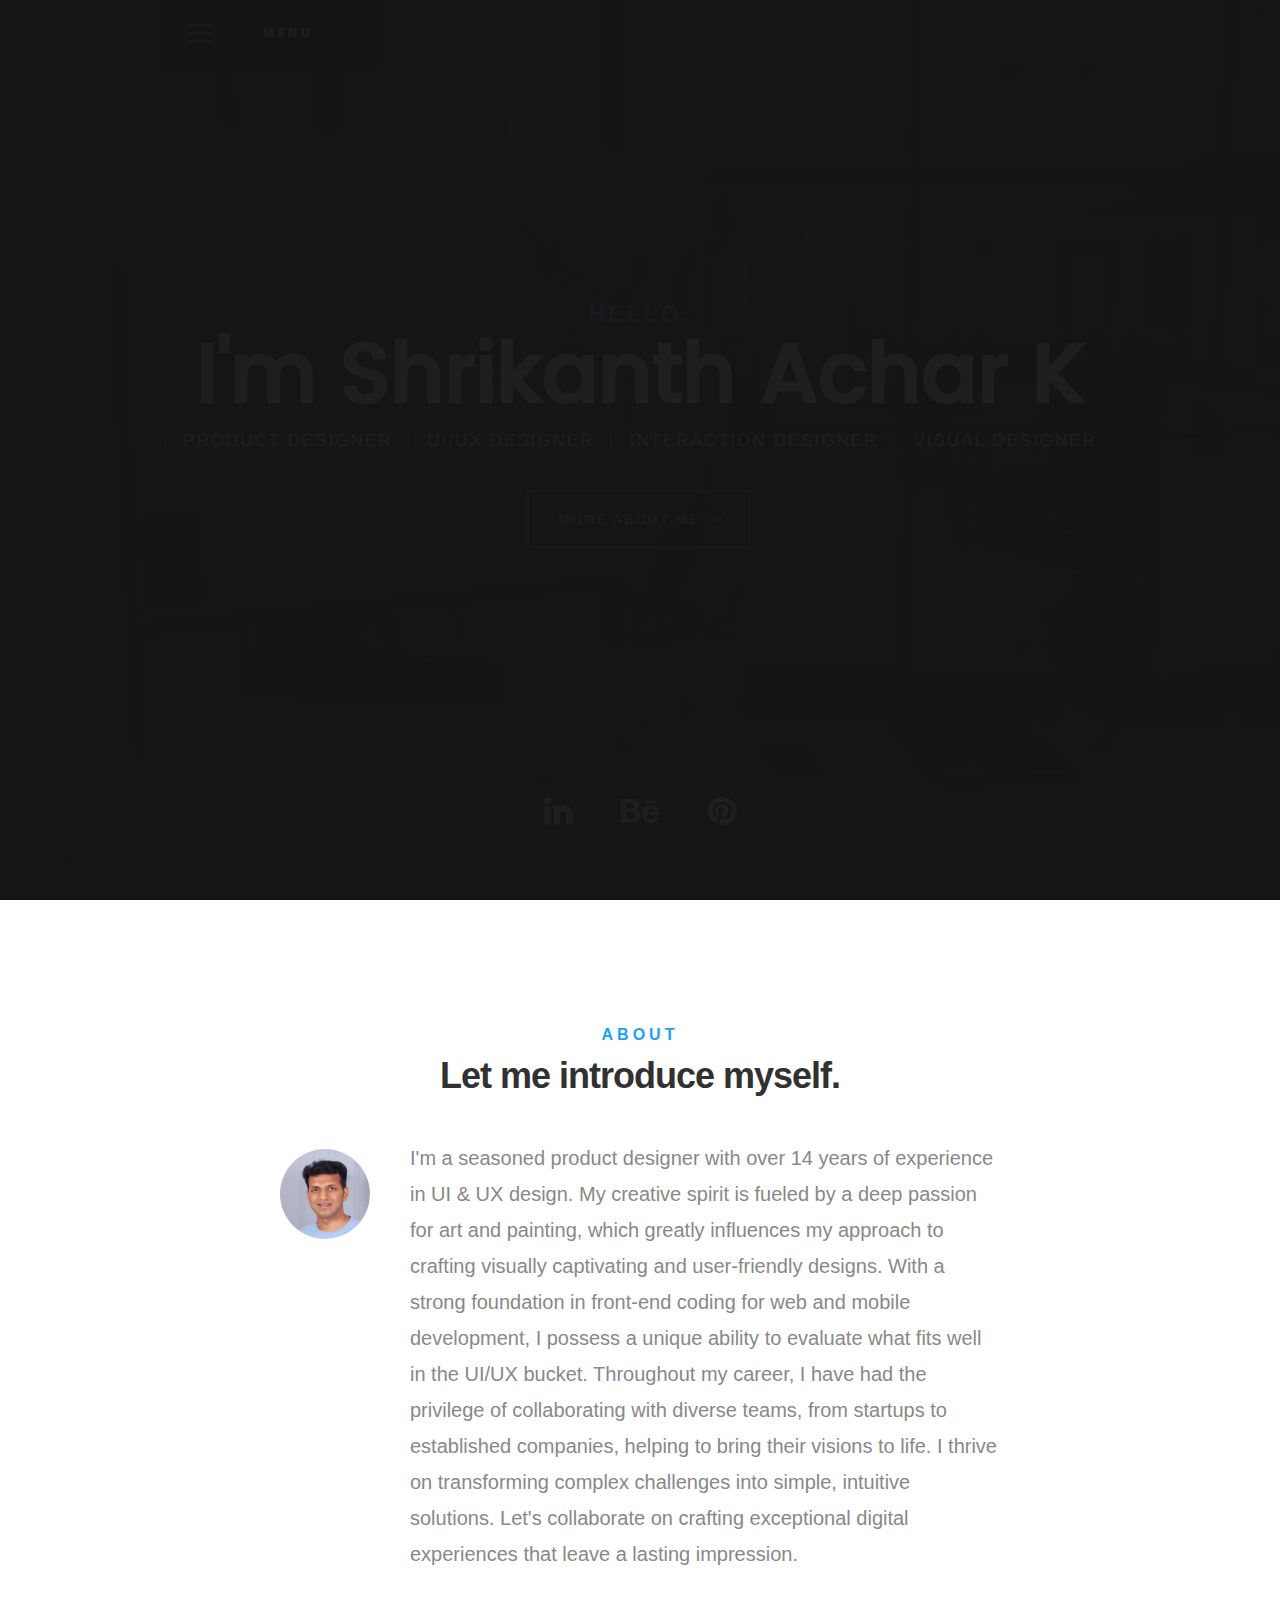
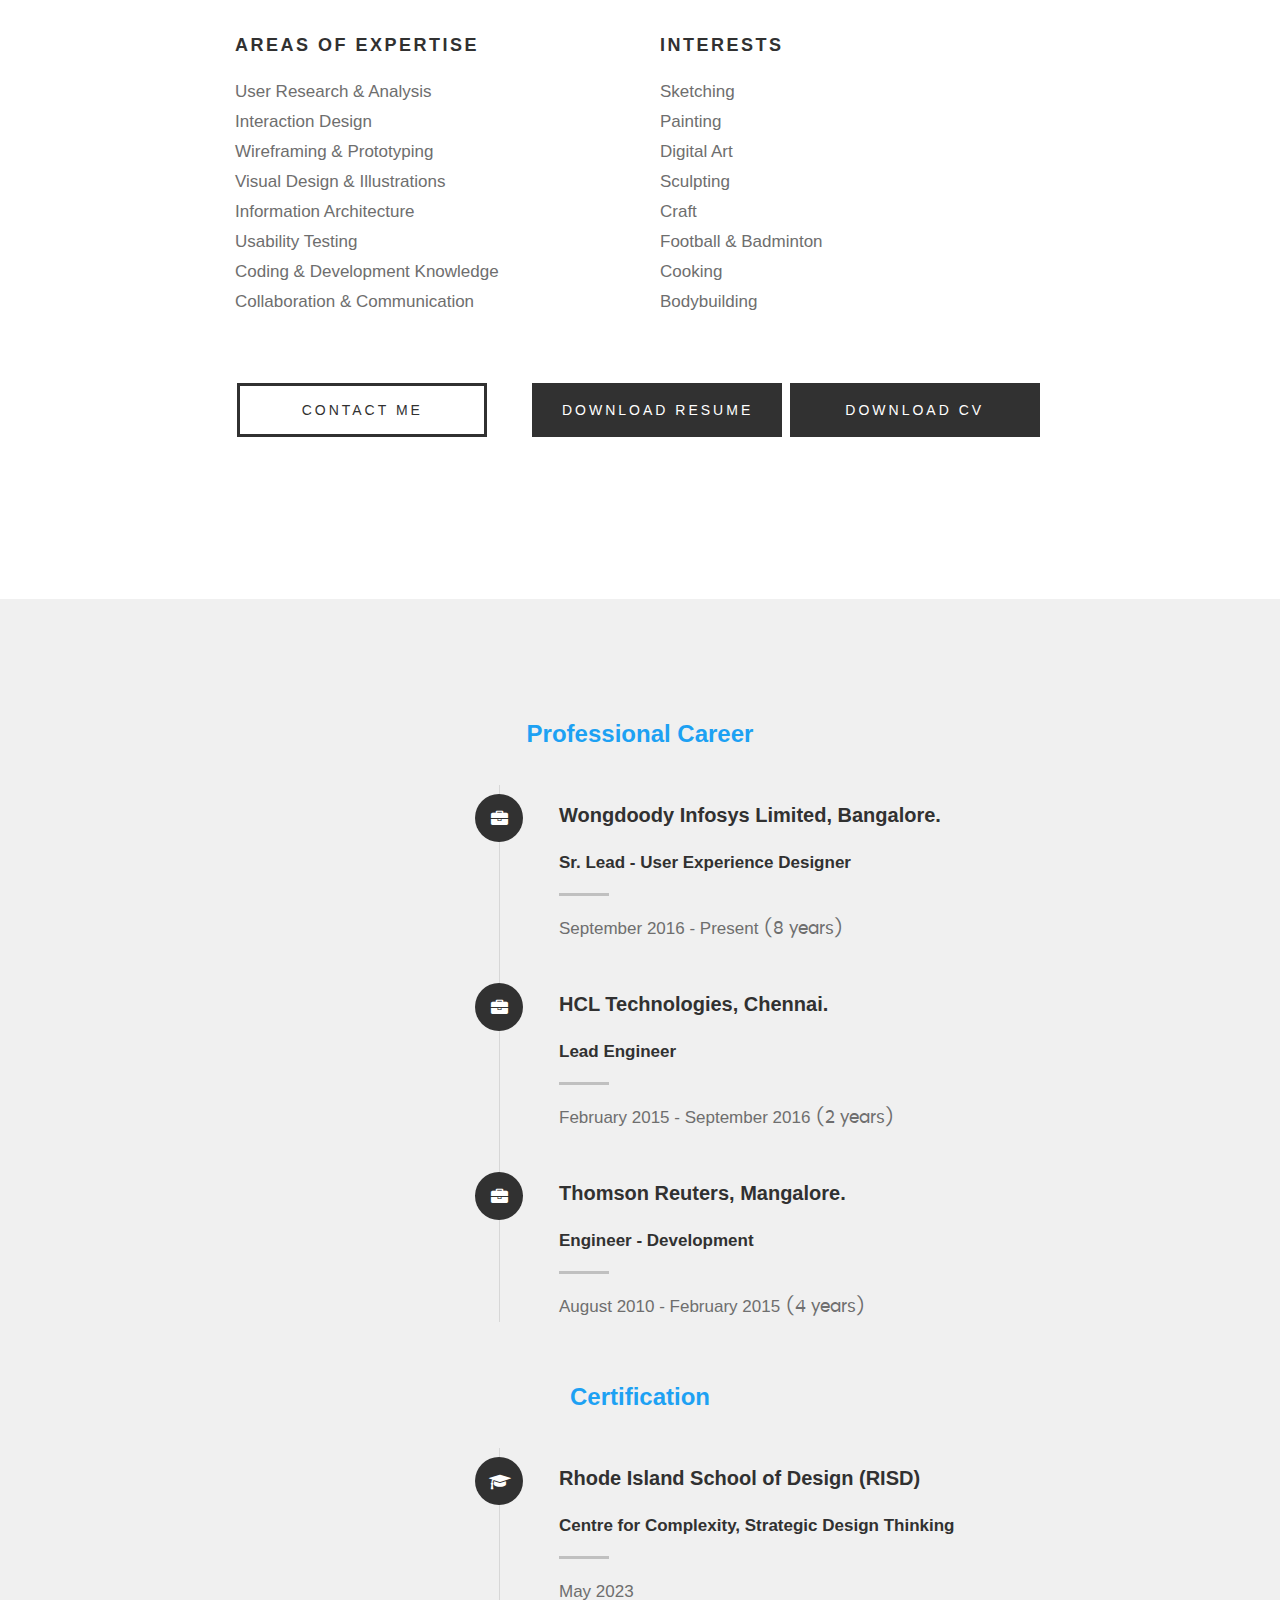
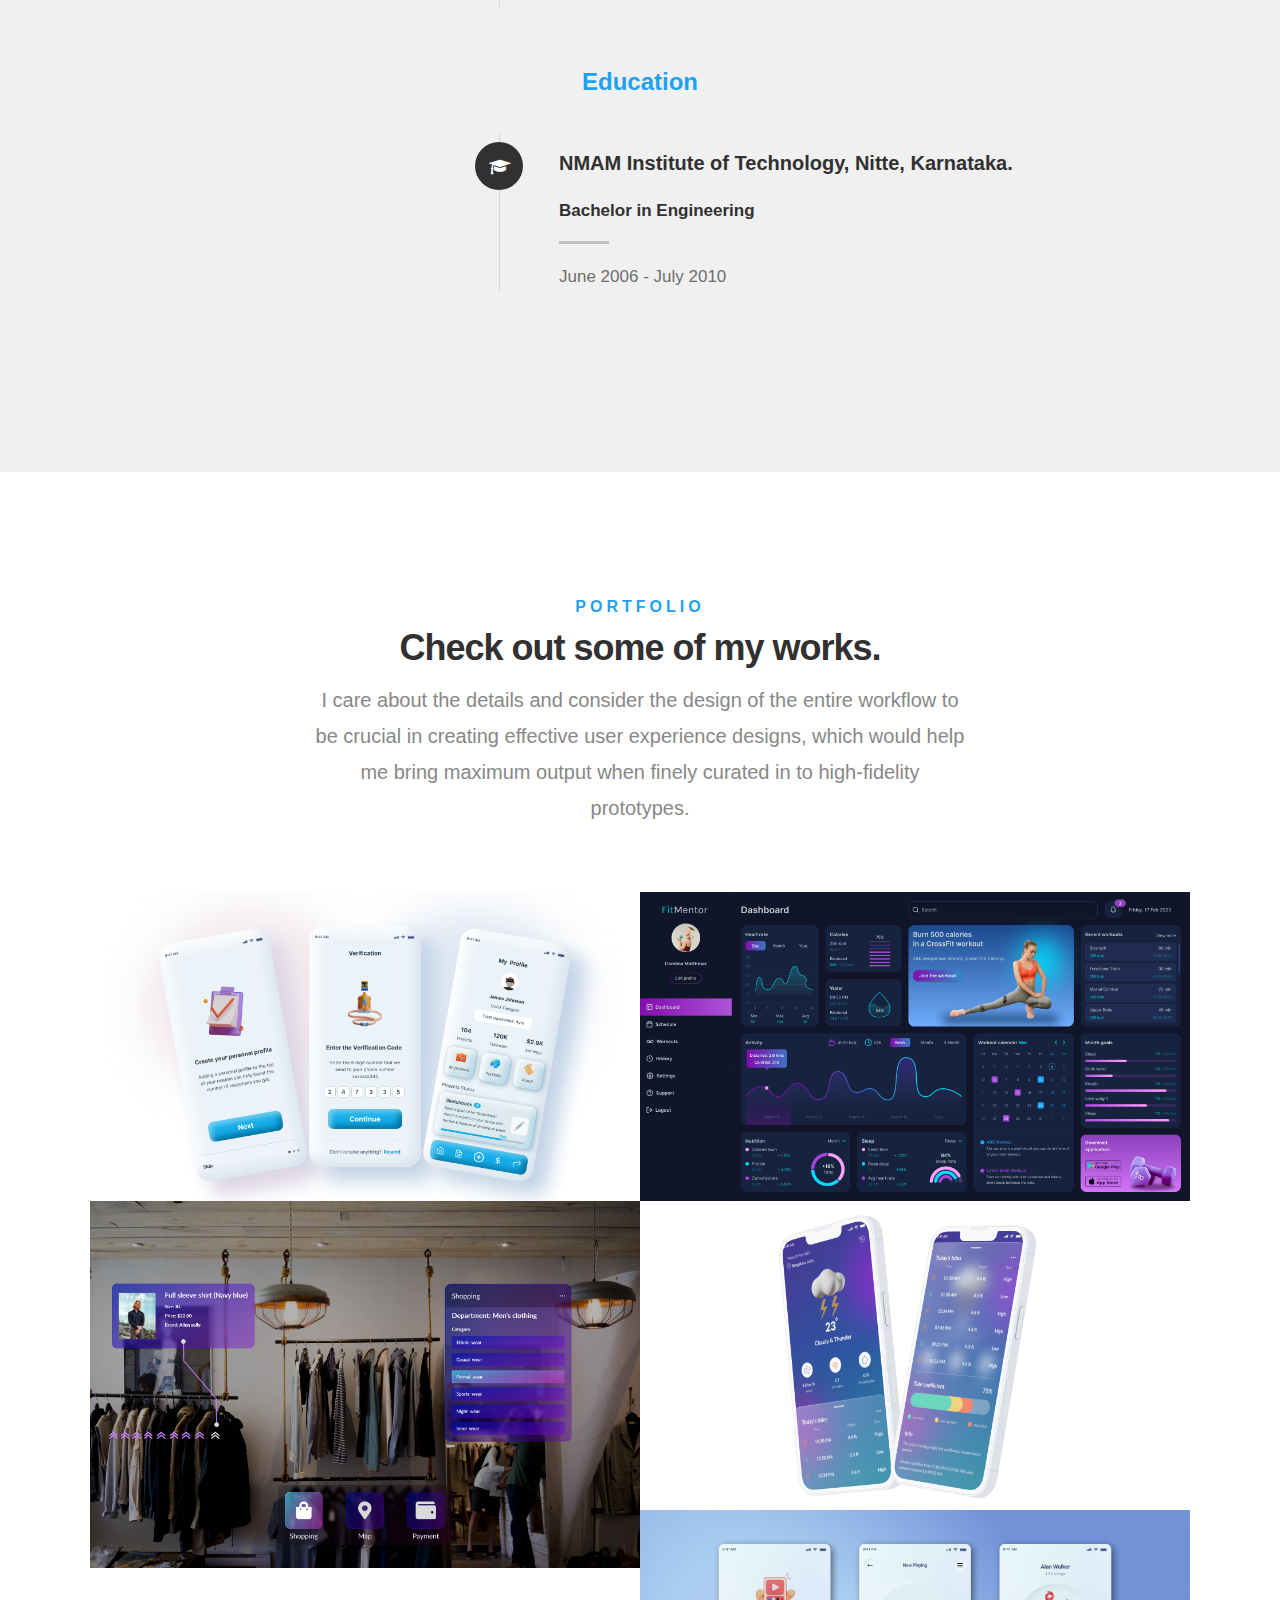
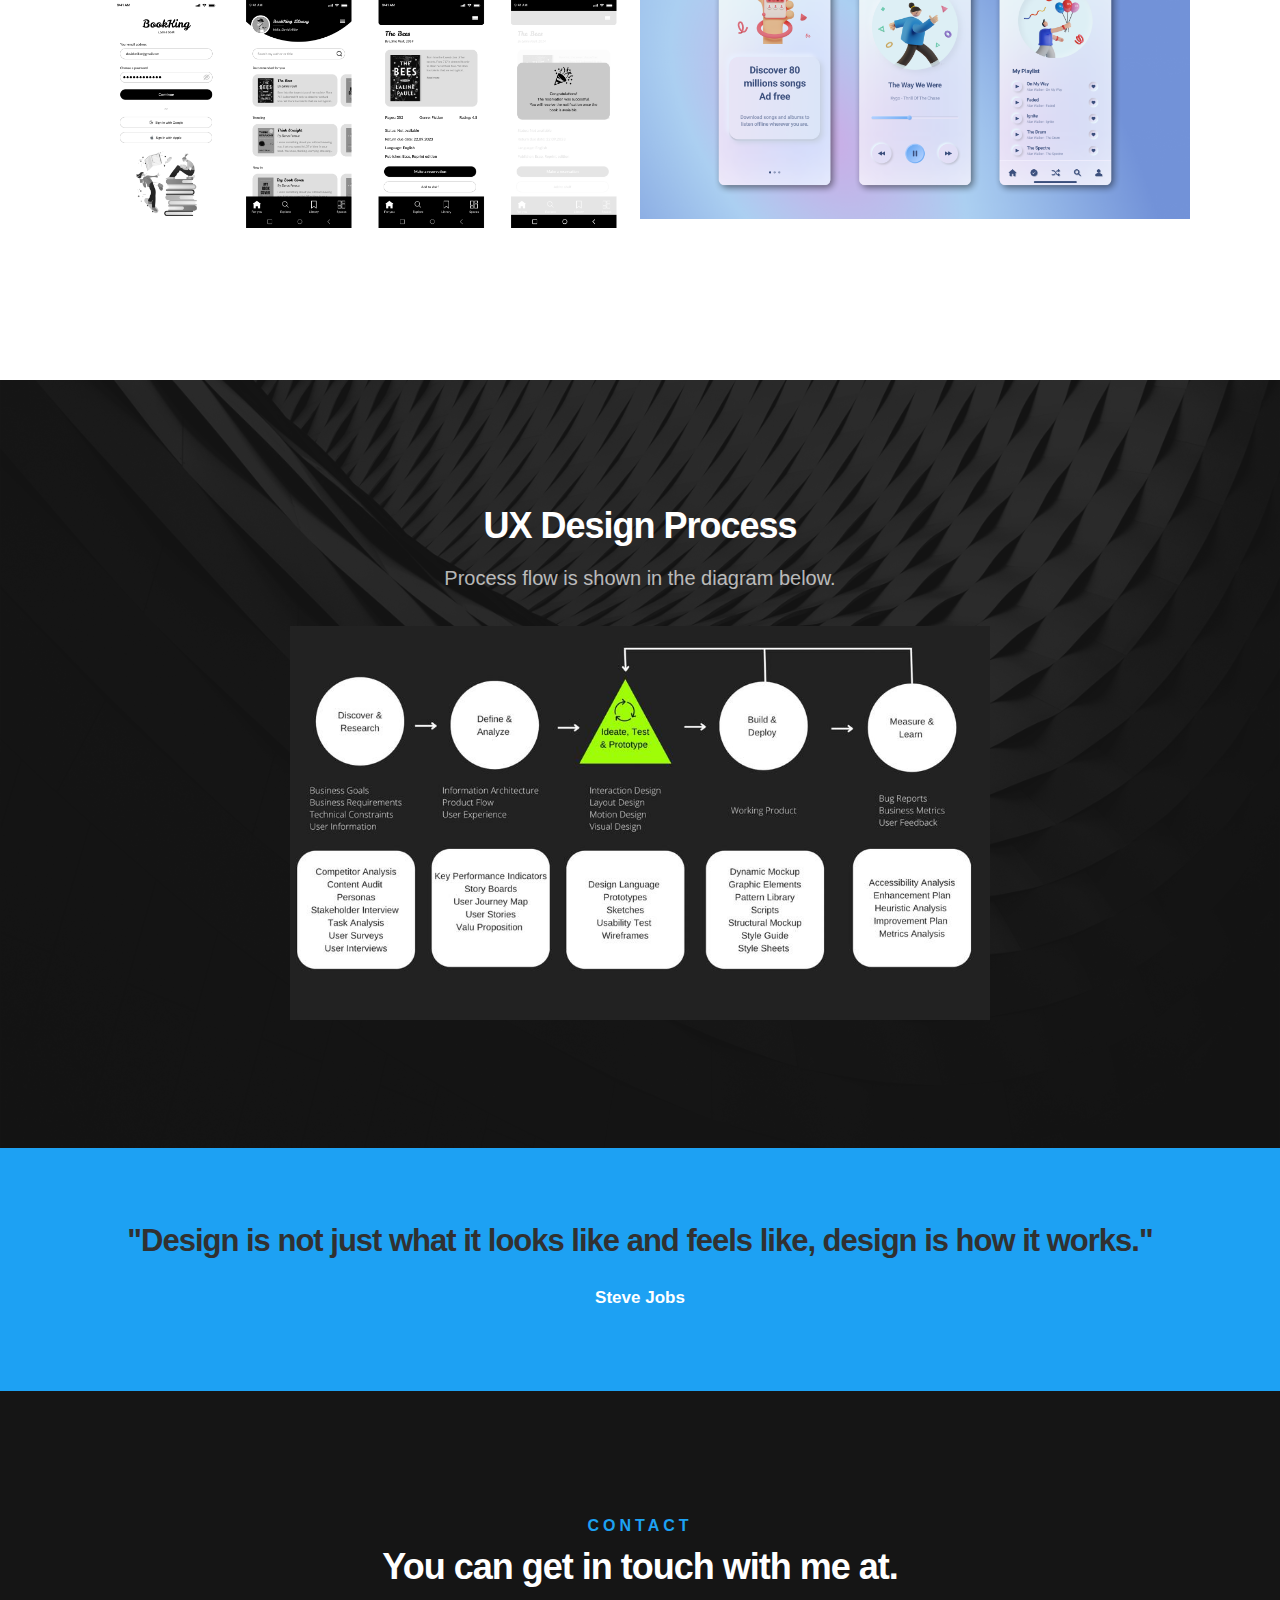
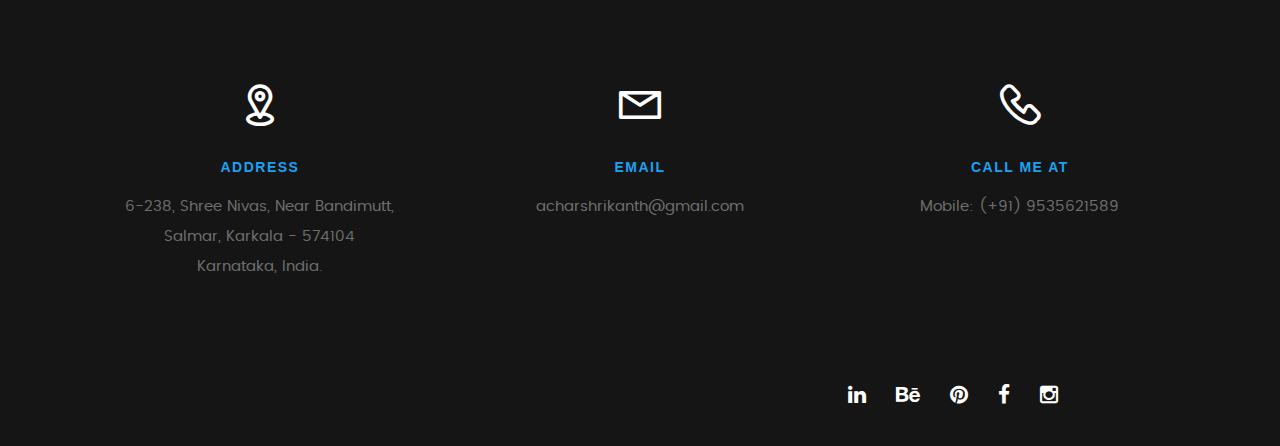
<file: index.html>
<!DOCTYPE html>
<!--[if IE 8 ]><html class="no-js oldie ie8" lang="en"> <![endif]-->
<!--[if IE 9 ]><html class="no-js oldie ie9" lang="en"> <![endif]-->
<!--[if (gte IE 9)|!(IE)]><!--><html class="no-js" lang="en"> <!--<![endif]-->
<head>

   <!--- basic page needs
   ================================================== -->
   <meta charset="utf-8">
	<title>Shrikanth's Portfolio</title>
	<meta name="description" content="">  
	<meta name="author" content="">

   <!-- mobile specific metas
   ================================================== -->
	<meta name="viewport" content="width=device-width, initial-scale=1, maximum-scale=1">

 	<!-- CSS
   ================================================== -->
   <link rel="stylesheet" href="css/base.css">  
   <link rel="stylesheet" href="css/main.css">
   <link rel="stylesheet" href="css/vendor.css">     

   <!-- script
   ================================================== -->   
	<script src="js/modernizr.js"></script>
	<script src="js/pace.min.js"></script>

   <!-- favicons
	================================================== -->
	<link rel="icon" type="image/png" href="favicon.png">

</head>

<body id="top">

	<!-- header 
   ================================================== -->
   <header>   	
   	<div class="row">

   		<div class="top-bar">
   			<a class="menu-toggle" href="#"><span>Menu</span></a>

	   		<div class="logo">
		         <a href="index.html">Portfolio</a>
		      </div>		      

		   	<nav id="main-nav-wrap">
					<ul class="main-navigation">
						<li class="current"><a class="smoothscroll"  href="#intro" title="">Home</a></li>
						<li><a class="smoothscroll"  href="#about" title="">About</a></li>
						<li><a class="smoothscroll"  href="#resume" title="">Professional Career</a></li>
						<li><a class="smoothscroll"  href="#portfolio" title="">Portfolio</a></li>
						<li><a class="smoothscroll"  href="#services" title="">UX Process </a></li>					
						<li><a class="smoothscroll"  href="#contact" title="">Contact</a></li>	
						<!--<li><a href="styles.html" title="">Style Demo</a></li>	-->			
					</ul>
				</nav>    		
   		</div> <!-- /top-bar --> 
   		
   	</div> <!-- /row --> 		
   </header> <!-- /header -->

	<!-- intro section
   ================================================== -->
   <section id="intro">   

   	<div class="intro-overlay"></div>	

   	<div class="intro-content">
   		<div class="row">

   			<div class="col-twelve">

	   			<h5>Hello,</h5>
	   			<h1>I'm Shrikanth Achar K</h1>

	   			<p class="intro-position">
					<span>Product Designer</span> 
	   				<span>UI/UX Designer</span> 
					<span>Interaction Designer</span> 
					<span>Visual Designer</span> 
	   			</p>

	   			<a class="button stroke smoothscroll" href="#about" title="">More About Me</a>

	   		</div>  
   			
   		</div>   		 		
   	</div> <!-- /intro-content --> 

   	<ul class="intro-social">        
		 <li><a href="https://www.linkedin.com/in/acharshrikanth" target="_blank"><i class="fa fa-linkedin"></i></a></li>
		 <li><a href="https://www.behance.net/gallery/221801359/EV-Charging-Point-Slot-booking-App-UI-UX-Case-Study" target="_blank"><i class="fa fa-behance"></i></a></li>
		<!-- <li><a href="#" target="_blank"><i class="fa fa-dribbble"></i></a></li> -->
		 <li><a href="https://in.pinterest.com/acharshrikanth/_created/" target="_blank"><i class="fa fa-pinterest"></i></a></li>
         <!--
		 <li><a href="https://www.instagram.com/achar.shrikanth/" target="_blank"><i class="fa fa-instagram"></i></a></li>
		 <li><a href="https://www.facebook.com/acharshrikanth/" target="_blank"><i class="fa fa-facebook"></i></a></li>
		 <!--<li><a href="www.linkedin.com/in/shrikanth-achar"><i class="fa fa-twitter"></i></a></li>--> 

      </ul> <!-- /intro-social -->      	

   </section> <!-- /intro -->


   <!-- about section
   ================================================== -->
   <section id="about">

   	<div class="row section-intro">
   		<div class="col-twelve">

   			<h5>About</h5>
   			<h1>Let me introduce myself.</h1>

   			<div class="intro-info">

   				<img src="images/profile-pic.JPG" alt="Profile Picture">

   				<p class="lead">
				 
				I'm a seasoned product designer with over 14 years of experience in UI & UX design. 
				My creative spirit is fueled by a deep passion for art and painting, 
				which greatly influences my approach to crafting visually captivating and user-friendly designs. 
				With a strong foundation in front-end coding for web and mobile development, 
				I possess a unique ability to evaluate what fits well in the UI/UX bucket. 
				Throughout my career, I have had the privilege of collaborating with diverse teams, from startups to established companies, helping to bring their visions to life.
				I thrive on transforming complex challenges into simple, intuitive solutions. 
				Let's collaborate on crafting exceptional digital experiences that leave a lasting impression.

				</p>
   			</div>   			

   		</div>   		
   	</div> <!-- /section-intro -->

   	<div class="row about-content">

		<div class="col-six tab-full">

   			<h3>Areas of Expertise</h3>
   			<p>
			User Research & Analysis</br>
			Interaction Design</br>
			Wireframing & Prototyping</br>
			Visual Design & Illustrations</br>
			Information Architecture</br>
			Usability Testing</br>
			Coding & Development Knowledge </br>
			Collaboration & Communication</br>
			</p>
			
		

   		</div>

   		<div class="col-six tab-full">

   			<h3 align="left">Interests</h3>
   			<p>
			Sketching</br> 
			Painting </br> 
			Digital Art </br>
			Sculpting </br> 
			Craft </br> 
			Football & Badminton</br> 
			Cooking</br>
			Bodybuilding</br>
			</p>

   			

   		</div>

   		

   	</div>

   	<div class="row button-section">
   		<div class="col-twelve">
   			<a href="#contact" title="Hire Me" class="button stroke smoothscroll">Contact Me</a>
			<a href="pdf/Resume_UI_UX_Designer_Shrikanth_Achar.pdf" title="Download Resume" class="button button-primary" target="_blank">Download Resume</a>
   			<a href="pdf/CV_UI_UX_Designer_Shrikanth_Achar.pdf" title="Download CV" class="button button-primary" target="_blank">Download CV</a>
   		</div>   		
   	</div>

   </section> <!-- /process-->    


   <!-- resume Section
   ================================================== -->
	<section id="resume" class="grey-section">

		<!--<div class="row section-intro">
   		<div class="col-twelve">

   			<h5>Resume</h5>
   			<h1>More of my credentials.</h1>

   			<p class="lead">Lorem ipsum Do commodo in proident enim in dolor cupidatat adipisicing dolore officia nisi aliqua incididunt Ut veniam lorem ipsum Consectetur ut in in eu do.</p>

   		</div>   		
   	</div>--> <!-- /section-intro--> 

   	<div class="row resume-timeline">

   		<div class="col-twelve resume-header">

   			<h2>Professional Career</h2>

   		</div> <!-- /resume-header -->

   		<div class="col-twelve">

   			<div class="timeline-wrap">

   				<div class="timeline-block">

	   				<div class="timeline-ico">
	   					<i class="fa fa-briefcase"></i>
	   				</div>

	   				

	   				<div class="timeline-content">
	   					<h3>Wongdoody Infosys Limited, Bangalore.</h3>

	   					<h4>Sr. Lead - User Experience Designer</h4>
	   					<p>September 2016 - Present <b style="font-family: poppins-regular, sans-serif;">(8 years)</b></p>
	   			
						
						</div>

	   			</div> <!-- /timeline-block -->

	   			<div class="timeline-block">

	   				<div class="timeline-ico">
	   					<i class="fa fa-briefcase"></i>
	   				</div>

	   				

	   				<div class="timeline-content">
	   					<h3>HCL Technologies, Chennai.</h3>
	   					<h4>Lead Engineer</h4>
	   					<p>February 2015 - September 2016 <b style="font-family: poppins-regular, sans-serif;">(2 years)</b></p>
	   				</div>

	   			</div> <!-- /timeline-block -->

	   			<div class="timeline-block">

	   				<div class="timeline-ico">
	   					<i class="fa fa-briefcase"></i>
	   				</div>

	   				

	   				<div class="timeline-content">
	   					<h3>Thomson Reuters, Mangalore.</h3>
						<h4>Engineer - Development</h4>
	   					<p>August 2010 - February 2015 <b style="font-family: poppins-regular, sans-serif;">(4 years)</b></p>
						
						</div>

	   			</div> <!-- /timeline-block -->

   			</div> <!-- /timeline-wrap -->   			

   		</div> <!-- /col-twelve -->
   		
   	</div> <!-- /resume-timeline -->
   	
	<div class="row resume-timeline">

   		<div class="col-twelve resume-header">

   			<h2>Certification </h2>

   		</div> <!-- /resume-header -->

   		<div class="col-twelve">

   			<div class="timeline-wrap">

   				<div class="timeline-block">

	   				<div class="timeline-ico">
	   					<i class="fa fa-graduation-cap"></i>
	   				</div>


	   				<div class="timeline-content">
	   					<h3>Rhode Island School of Design (RISD)</h3>
						<h4>Centre for Complexity, Strategic Design Thinking</h4>
	   					<p>May 2023</p>
	   				</div>

	   			</div> <!-- /timeline-block -->

   			</div> <!-- /timeline-wrap -->   			

   		</div> <!-- /col-twelve -->
   		
   	</div> <!-- /resume-timeline -->	
	
   	<div class="row resume-timeline">

   		<div class="col-twelve resume-header">

   			<h2>Education</h2>

   		</div> <!-- /resume-header -->

   		<div class="col-twelve">

   			<div class="timeline-wrap">

   				<div class="timeline-block">

	   				<div class="timeline-ico">
	   					<i class="fa fa-graduation-cap"></i>
	   				</div>


	   				<div class="timeline-content">
	   					<h3>NMAM Institute of Technology, Nitte, Karnataka.</h3>
						<h4>Bachelor in Engineering</h4>
	   					<p>June 2006 - July 2010</p>
	   				</div>

	   			</div> <!-- /timeline-block -->

   			</div> <!-- /timeline-wrap -->   			

   		</div> <!-- /col-twelve -->
   		
   	</div> <!-- /resume-timeline -->
		
		
		
	</section> <!-- /features -->


	<!-- Portfolio Section
   ================================================== -->
	<section id="portfolio">

		<div class="row section-intro">
   		<div class="col-twelve">

   			<h5>Portfolio</h5>
   			<h1>Check out some of my works.</h1>

   			<p class="lead">
			I care about the details and consider the design of the entire workflow 
			 to be crucial in creating effective user experience designs,  
			which would help me bring maximum output when finely curated  
			in to high-fidelity prototypes.
			</p>

   		</div>   		
   	</div> <!-- /section-intro--> 

   	<div class="row portfolio-content">

   		<div class="col-twelve">

   			<!-- portfolio-wrapper -->
	         <div id="folio-wrapper" class="block-1-2 block-mob-full stack">

	         	<div class="bgrid folio-item">
	               <div class="item-wrap">
	               	<img src="images/portfolio/claymorphism.png" alt="claymorphism">
	                  <a href="#modal-01" class="overlay">	                  	           
	                     <div class="folio-item-table">
	                     	<div class="folio-item-cell">
		     					       <h3 class="folio-title">Claymorphism</h3>	     					    
		     					    	 <span class="folio-types">
		     					       	  Visual Design
		     					       </span>
		     					   </div>	                      	
	                     </div>                    
	                  </a>
	               </div>	               
	        		</div> <!-- /folio-item -->

	        		<div class="bgrid folio-item">
	               <div class="item-wrap">
	               	<img src="images/portfolio/data_visualization_dashboard.png" alt="data_visualization_dashboard">
	               	<a href="#modal-02" class="overlay">              		                  
	                     <div class="folio-item-table">
	                     	<div class="folio-item-cell">
	                     		<h3 class="folio-title">Data Visualization - Dashboard</h3>	     					    
		     					    	<span class="folio-types">
		     					       	  Web Design
		     					      </span>		     		
		     					   </div> 	                      	
	                     </div>                    
	                  </a>
	               </div>
	        		</div> <!-- /folio-item -->

	            <div class="bgrid folio-item">
	               <div class="item-wrap">
	               	<img src="images/portfolio/ar_shopping.png"alt="ar_shopping">
	                  <a href="#modal-03" class="overlay">             		                  
	                     <div class="folio-item-table">
	                     	<div class="folio-item-cell">
	                     		<h3 class="folio-title">AR shopping</h3>	     					    
		     					    	<span class="folio-types">
		     					       	  Visual Design
		     					      </span>		     		
		     					   </div> 	                      	
	                     </div>                    
	                  </a>
	               </div>
	        		</div> <!-- /folio-item -->

	            <div class="bgrid folio-item">
	               <div class="item-wrap">
	               	<img src="images/portfolio/glassmorphism.png" alt="glassmorphism">
	                  <a href="#modal-04" class="overlay">                  	                 
	                     <div class="folio-item-table">
	                     	<div class="folio-item-cell">
	                     		<h3 class="folio-title">Glassmorphism</h3>	     					    
		     					    	<span class="folio-types">
		     					       	  Visual Design
		     					      </span>		     		
		     					   </div>  	                      	
	                     </div>                    
	                  </a>
	               </div>
	        		</div> <!-- /folio-item -->     

	        		<div class="bgrid folio-item">
	               <div class="item-wrap">
	               	<img src="images/portfolio/soft_ui.png" alt="soft_ui">
	                  <a href="#modal-05" class="overlay">             		                  
	                     <div class="folio-item-table">
	                     	<div class="folio-item-cell">
	                     		<h3 class="folio-title">Soft UI</h3>	     					    
		     					    	<span class="folio-types">
		     					       	  Visual design
		     					      </span>		     		
		     					   </div> 	                      	
	                     </div>                    
	                  </a>
	               </div>
	        		</div> <!-- /folio-item -->

	            <div class="bgrid folio-item">
	               <div class="item-wrap">
	               	<img src="images/portfolio/colorless_ui.png" alt="colorless_ui">
	                  <a href="#modal-06" class="overlay">
	                     <div class="folio-item-table">
	                     	<div class="folio-item-cell">
	                     		<h3 class="folio-title">Colorless UI</h3>	     					    
		     					    	<span class="folio-types">
		     					       	  Visual design
		     					      </span>		     		
		     					   </div>	                      	
	                     </div>                    
	                  </a>
	               </div>
	        		</div> <!-- /folio-item -->   

	            <!-- modal popups - begin
	            ============================================================= -->
	            <div id="modal-01" class="popup-modal slider mfp-hide">	

				     	<div class="media">
				     		<img src="images/portfolio/modals/m-claymorphism.png" alt="" />
				     	</div>      	

					   <div class="description-box">
					      <h4>Claymorphism</h4>		      
					      <p>In a clay morphism UI screen, elements have a soft and malleable appearance, resembling sculpted clay. It features gentle shadows, muted colors, and a tactile feel, creating a natural aesthetic.</p>

					      <div class="categories">Visual design</div>			               
					   </div>

			         <div class="link-box">
			            <!-- <a href="http://www.behance.net">Details</a> -->
					      <a href="#" class="popup-modal-dismiss">Close</a>
			         </div>		      

				   </div> <!-- /modal-01 -->

				   <div id="modal-02" class="popup-modal slider mfp-hide">	

				     	<div class="media">
				     		<img src="images/portfolio/modals/m-data_visualization_dashboard.png" alt="" />
				     	</div>      	

					   <div class="description-box">
					      <h4>Data Visualization - Dashboard</h4>		      
					      <p>A data visualization UI screen showcases information through charts, graphs, and interactive elements, utilizing vibrant colors and clean lines to communicate complex data effectively.</p>

					      <div class="categories">Web Design</div>			               
					   </div>

			         <div class="link-box">
			          <!--  <a href="http://www.behance.net">Details</a> -->
					      <a href="#" class="popup-modal-dismiss">Close</a>
			         </div>		      

				   </div> <!-- /modal-02 -->

				   <div id="modal-03" class="popup-modal slider mfp-hide">	

				     	<div class="media">
				     		<img src="images/portfolio/modals/m-ar_shopping.png" alt="" />
				     	</div>      	

					   <div class="description-box">
					      <h4>AR Shopping</h4>		      
					      <p>An augmented reality shopping UI screen seamlessly blends virtual and physical environments, allowing users to visualize products in real-time, interact with 3D models, and make informed purchasing decisions.</p>

					      <div class="categories">Visual Design</div>			               
					   </div>

			         <div class="link-box">
			           <!-- <a href="http://www.behance.net">Details</a> -->
					      <a href="#" class="popup-modal-dismiss">Close</a>
			         </div>		      

				   </div> <!-- /modal-03 -->

				   <div id="modal-04" class="popup-modal slider mfp-hide">	

				     	<div class="media">
				     		<img src="images/portfolio/modals/m-glassmorphism.png" alt="" />
				     	</div>      	

					   <div class="description-box">
					      <h4>Glassmorphism</h4>		      
					      <p>A glass morphism UI screen incorporates transparent and frosted glass-like elements with subtle reflections, sharp edges, and vibrant colors, resulting in a sleek and futuristic visual aesthetic.</p>

					      <div class="categories">Visual Design</div>			               
					   </div>

			         <div class="link-box">
			           <!-- <a href="http://www.behance.net">Details</a> -->
					      <a href="#" class="popup-modal-dismiss">Close</a>
			         </div>		      

				   </div> <!-- /modal-04 -->

				   <div id="modal-05" class="popup-modal slider mfp-hide">	

				     	<div class="media">
				     		<img src="images/portfolio/modals/m-soft_ui.png" alt="" />
				     	</div>      	

					   <div class="description-box">
					      <h4>Neumorphism/Soft UI</h4>		      
					      <p> A neumorphism UI screen showcases elements with a soft, embossed appearance, blending into the background with subtle shadows and highlights, resulting in a modern and visually striking interface design.</p>

					      <div class="categories">Visual Design</div>			               
					   </div>

			         <div class="link-box">
			           <!-- <a href="http://www.behance.net">Details</a> -->
					      <a href="#" class="popup-modal-dismiss">Close</a>
			         </div>		      

				   </div> <!-- /modal-05 -->

				   <div id="modal-06" class="popup-modal slider mfp-hide">	

				     	<div class="media">
				     		<img src="images/portfolio/modals/m-colorless_ui.png" alt="" />
				     	</div>      	

					   <div class="description-box">
					      <h4>Colorless UI</h4>		      
					      <p>A colorless UI screen features a minimalistic design with grayscale elements, devoid of vibrant colors. It focuses on clean lines, typography, and contrast, creating a sophisticated and timeless visual aesthetic.</p>

					      <div class="categories">Visual Design</div>			               
					   </div>

			         <div class="link-box">
			          <!--  <a href="http://www.behance.net">Details</a> -->
					      <a href="#" class="popup-modal-dismiss">Close</a>
			         </div>		      

				   </div> <!-- /modal-06 -->


				   <!-- modal popups - end
	            ============================================================= -->

	         </div> <!-- /portfolio-wrapper --> 

   		</div>  <!-- /twelve -->   

   	</div> <!-- /portfolio-content --> 
		
	</section> <!-- /portfolio --> 


	<!-- CTA Section
   ================================================== -->
	<!-- <section id="cta" class="grey-section">

   	<div class="row cta-content">

   		<div class="col-twelve section-ads">  
<h5>Testimonials</h5>
	     		<h2 class="h01"><a href="#">What Clients Say.</a></h2>

		    

<div id="owl-slider" class="owl-carousel services-list">

	      	<div class="service">	
	            <div class="">	

	            	 <h3> </h3>

		            <p class="desc">
					
					</p>
	         		
	         	</div> 	         	 
			</div>

			<div class="service">	
	            <div class="service-content">	

	            	 <p class="testimo" style="font-weight:20px" > 
					 Very good designer.
	         		</p>
					<p class="testimo-from">- Testimonials</p>

	            </div>	                          
			</div> 
<div class="service">	
	            <div class="">	

	            	 <h3> </h3>

		            <p class="desc"> 
					
					</p>
	         		
	         	</div> 	         	 
			</div>

			<div class="service">	
	            <div class="service-content">	

	            	<h3> </h3>  

		            <p class="desc">
					
					</p>

	            </div>	                          
			</div> 
			  
<div class="service">	
	            <div class="">	

	            	 

		            <p class="testimo" style="font-weight:20px "> 
					kkkk
	         		</p>
					<p class="testimo-from">- Testimonials</p>
	         		
	         	</div> 	         	 
			</div>

			<div class="service">	
	            <div class="service-content">	

	            	<h3> </h3>  

		            <p class="desc"> 
					
	         		</p>

	            </div>	                          
			</div> 
</div>			  

   		</div>

   	</div> <!-- /cta-content -->

  <!-- </section> --> <!-- /cta --> 

	
	<!-- services Section
   ================================================== -->
	<section id="services">

		<div class="overlay"></div>

		<div class="row section-intro">
   		<div class="col-twelve">

   			<h5></h5>
   			<h1>UX Design Process</h1>
   			<p class="lead">
			Process flow is shown in the diagram below.
			</p>
			
			<div class="row services-content">

	<img src="images/UX_design_process_darkBG.jpeg" alt="Design Process" align='center' style="padding-left:0px; padding-top:-50px; padding-bottom:100px;"> 

   </div>

   		</div>   		
   	</div> <!-- /section-intro -->
	</section>
   
		



	<!-- stats Section
   ================================================== -->
	<section id="stats" class="count-up">

		<div class="row">
			<div class="col-twelve">

				<div class="block-1-6 block-s-1-3 block-tab-1-2 block-mob-full stats-list">

									
						
<h1>"Design is not just what it looks like and feels like, design is how it works." </h1>
<h4 style="color: #ffffff;"> Steve Jobs</h4>




				

				</div> <!-- /stats-list -->

			</div> <!-- /twelve -->
		</div> <!-- /row -->

	</section> <!-- /stats -->

	
   <!-- contact
   ================================================== -->
	<section id="contact">

		<div class="row section-intro">
   		<div class="col-twelve">

   			<h5>Contact</h5>
   			<h1>You can get in touch with me at.</h1>

   			
   		</div> 
   	</div> <!-- /section-intro -->

   	<div class="row contact-form">

   		<div class="col-twelve">

           

            <!-- contact-warning -->
            <div id="message-warning">            	
            </div>            
            <!-- contact-success -->
      		<div id="message-success">
               <i class="fa fa-check"></i>Your message was sent, thank you!<br>
      		</div>

         </div> <!-- /col-twelve -->
   		
   	</div> <!-- /contact-form -->

   	<div class="row contact-info">

   		<div class="col-four tab-full">

   			<div class="icon">
   				<i class="icon-pin"></i>
   			</div>

   			<h5>Address</h5>

   			<p>
            6-238, Shree Nivas, Near Bandimutt,<br>
            Salmar, Karkala - 574104<br>
            Karnataka, India.
            </p>

   		</div>

   		<div class="col-four tab-full collapse">

   			<div class="icon">
   				<i class="icon-mail"></i>
   			</div>

   			<h5>Email</h5>

   			
			<a class="email_link" href = "mailto: acharshrikanth@gmail.com"><p>acharshrikanth@gmail.com</p></a>	     
			   

   		</div>

   		<div class="col-four tab-full">

   			<div class="icon">
   				<i class="icon-phone"></i>
   			</div>

   			<h5>Call Me At</h5>

   			<p>Mobile: (+91) 9535621589</p>

   		</div>
   		
   	</div> <!-- /contact-info -->
		
	</section> <!-- /contact -->


   <!-- footer
   ================================================== -->

   <footer>
     	<div class="row">

     		<div class="col-six tab-full pull-right social">

     			<ul class="footer-social">        
				  <li><a href="https://www.linkedin.com/in/acharshrikanth" target="_blank"><i class="fa fa-linkedin"></i></a></li>
			      <li><a href="https://www.behance.net/gallery/221801359/EV-Charging-Point-Slot-booking-App-UI-UX-Case-Study" target="_blank"><i class="fa fa-behance"></i></a></li>
			      <!-- <li><a href="#" target="_blank"><i class="fa fa-dribbble"></i></a></li> -->
				  <li><a href="https://in.pinterest.com/acharshrikanth/_created/" target="_blank"><i class="fa fa-pinterest"></i></a></li>
				  <li><a href="https://www.facebook.com/acharshrikanth/" target="_blank"><i class="fa fa-facebook"></i></a></li>
				  <li><a href="https://www.instagram.com/achar.shrikanth/" target="_blank"><i class="fa fa-instagram"></i></a></li>
			   </ul> 
	      		
	      </div>

      	<div class="col-six tab-full">
	      	<div class="copyright">
		        	
					<!--<span style="font-size:10px"> <a href="https://www.styleshout.com/" style="color:#404040" target="_blank">Credit: www.styleshout.com</a></span>  -->     	
		         </div>		                  
	      	</div>

	      	<div id="go-top">
		         <a class="smoothscroll" title="Back to Top" href="#top"><i class="fa fa-long-arrow-up"></i></a>
		      </div>

      	</div> <!-- /row -->     	
   </footer>  

   <div id="preloader"> 
    	<div id="loader"></div>
   </div> 

   <!-- Java Script
   ================================================== --> 
   <script src="js/jquery-2.1.3.min.js"></script>
   <script src="js/plugins.js"></script>
   <script src="js/main.js"></script>

</body>

</html>
</file>
<file: css/base.css>
/**
 * =================================================================== 
 *
 *  Kards v1.0 Base Stylesheet
 *  url: styleshout.com
 *  03-01-2016
 *  ------------------------------------------------------------------
 *  TOC:
 *  01. reset
 *  02. basic/base setup styles
 *  03. grid
 *  04. MISC
 *
 * =================================================================== 
 */

/** 
 * ===================================================================
 * 01. reset - normalize.css v3.0.2 | MIT License | git.io/normalize
 *
 * ------------------------------------------------------------------- 
 */
html {
	font-family: sans-serif;
	-ms-text-size-adjust: 100%;
	-webkit-text-size-adjust: 100%;
}

body {
	margin: 0;
}

article,
aside,
details,
figcaption,
figure,
footer,
header,
hgroup,
main,
menu,
nav,
section,
summary {
	display: block;
}

audio,
canvas,
progress,
video {
	display: inline-block;
	vertical-align: baseline;
}

audio:not([controls]) {
	display: none;
	height: 0;
}

[hidden],
template {
	display: none;
}

a {
	background: transparent;
}

a:active,
a:hover {
	outline: 0;
}

abbr[title] {
	border-bottom: 1px dotted;
}

b,
strong {
	font-weight: bold;
}

dfn {
	font-style: italic;
}

h1 {
	font-size: 2em;
	margin: 0.67em 0;
}

mark {
	background: #ff0;
	color: #000;
}

small {
	font-size: 80%;
}

sub,
sup {
	font-size: 75%;
	line-height: 0;
	position: relative;
	vertical-align: baseline;
}

sup {
	top: -0.5em;
}

sub {
	bottom: -0.25em;
}

img {
	border: 0;
}

svg:not(:root) {
	overflow: hidden;
}

figure {
	margin: 1em 40px;
}

hr {
	-moz-box-sizing: content-box;
	box-sizing: content-box;
	height: 0;
}

pre {
	overflow: auto;
}

code,
kbd,
pre,
samp {
	font-family: monospace, monospace;
	font-size: 1em;
}

button,
input,
optgroup,
select,
textarea {
	color: inherit;
	font: inherit;
	margin: 0;
}

button {
	overflow: visible;
}

button,
select {
	text-transform: none;
}

button,
html input[type="button"],
input[type="reset"],
input[type="submit"] {
	-webkit-appearance: button;
	cursor: pointer;
}

button[disabled],
html input[disabled] {
	cursor: default;
}

button::-moz-focus-inner,
input::-moz-focus-inner {
	border: 0;
	padding: 0;
}

input {
	line-height: normal;
}

input[type="checkbox"],
input[type="radio"] {
	box-sizing: border-box;
	padding: 0;
}

input[type="number"]::-webkit-inner-spin-button,
input[type="number"]::-webkit-outer-spin-button {
	height: auto;
}

input[type="search"] {
	-webkit-appearance: textfield;
	-moz-box-sizing: content-box;
	-webkit-box-sizing: content-box;
	box-sizing: content-box;
}

input[type="search"]::-webkit-search-cancel-button,
input[type="search"]::-webkit-search-decoration {
	-webkit-appearance: none;
}

fieldset {
	border: 1px solid #c0c0c0;
	margin: 0 2px;
	padding: 0.35em 0.625em 0.75em;
}

legend {
	border: 0;
	padding: 0;
}

textarea {
	overflow: auto;
}

optgroup {
	font-weight: bold;
}

table {
	border-collapse: collapse;
	border-spacing: 0;
}

td,
th {
	padding: 0;
}

/** 
 * ===================================================================
 * 02. basic/base setup styles - (_basic.scss)
 *
 * ------------------------------------------------------------------- 
 */
html {
	font-size: 62.5%;
	box-sizing: border-box;
}

*,
*::before,
*::after {
	box-sizing: inherit;
}

body {
	font-weight: normal;
	line-height: 1;
	text-rendering: optimizeLegibility;
	word-wrap: break-word;
	-webkit-overflow-scrolling: touch;
	-webkit-text-size-adjust: none;
}

body,
input,
button {
	-moz-osx-font-smoothing: grayscale;
	-webkit-font-smoothing: antialiased;
}

/**
 * Media - (_basic.scss)
 * ------------------------------------------------------------------- 
 */
img,
video {
	max-width: 100%;
	height: auto;
}

/**
 * Typography resets - (_basic.scss)
 * ------------------------------------------------------------------- 
 */
div,
dl,
dt,
dd,
ul,
ol,
li,
h1,
h2,
h3,
h4,
h5,
h6,
pre,
form,
p,
blockquote,
th,
td {
	margin: 0;
	padding: 0;
}

h1,
h2,
h3,
h4,
h5,
h6 {
	-webkit-font-variant-ligatures: common-ligatures;
	-moz-font-variant-ligatures: common-ligatures;
	font-variant-ligatures: common-ligatures;
	text-rendering: optimizeLegibility;
}

em,
i {
	font-style: italic;
	line-height: inherit;
}

strong,
b {
	font-weight: bold;
	line-height: inherit;
}

small {
	font-size: 60%;
	line-height: inherit;
}

ol,
ul {
	list-style: none;
}

li {
	display: block;
}

/**
 * links - (_basic.scss)
 * ------------------------------------------------------------------- 
 */
a {
	text-decoration: none;
	line-height: inherit;
}

a img {
	border: none;
}

/**
 * inputs - (_basic.scss)
 * ------------------------------------------------------------------- 
 */
fieldset {
	margin: 0;
	padding: 0;
}

input[type="email"],
input[type="number"],
input[type="search"],
input[type="text"],
input[type="tel"],
input[type="url"],
input[type="password"],
textarea {
	-webkit-appearance: none;
	-moz-appearance: none;
	-ms-appearance: none;
	-o-appearance: none;
	appearance: none;
}

/** 
 * ===================================================================
 * 03. grid - (_grid.scss)
 *
 * ------------------------------------------------------------------- 
 */
.row {
	width: 94%;
	max-width: 1140px;
	margin: 0 auto;
}

.row:before,
.row:after {
	content: "";
	display: table;
}

.row:after {
	clear: both;
}

.row .row {
	width: auto;
	max-width: none;
	margin-left: -20px;
	margin-right: -20px;
}

[class*="col-"],
.bgrid {
	float: left;
}

[class*="col-"] + [class*="col-"].end {
	float: right;
}

[class*="col-"] {
	padding: 0 20px;
}

.col-one {
	width: 8.33333%;
}

.col-two,
.col-1-6 {
	width: 16.66667%;
}

.col-three,
.col-1-4 {
	width: 25%;
}

.col-four,
.col-1-3 {
	width: 33.33333%;
}

.col-five {
	width: 41.66667%;
}

.col-six,
.col-1-2 {
	width: 50%;
}

.col-seven {
	width: 58.33333%;
}

.col-eight,
.col-2-3 {
	width: 66.66667%;
}

.col-nine,
.col-3-4 {
	width: 75%;
}

.col-ten,
.col-5-6 {
	width: 83.33333%;
}

.col-eleven {
	width: 91.66667%;
}

.col-twelve,
.col-full {
	width: 100%;
}

/**
 * small screens - (_grid.scss)
 * --------------------------------------------------------------- 
 */
@media screen and (max-width:1024px) {
	.row .row {
		margin-left: -18px;
		margin-right: -18px;
	}

	[class*="col-"] {
		padding: 0 18px;
	}

}

/**
 * tablets - (_grid.scss)
 * --------------------------------------------------------------- 
 */
@media screen and (max-width:768px) {
	.row {
		width: auto;
		padding-left: 30px;
		padding-right: 30px;
	}

	.row .row {
		padding-left: 0;
		padding-right: 0;
		margin-left: -15px;
		margin-right: -15px;
	}

	[class*="col-"] {
		padding: 0 15px;
	}

	.tab-1-4 {
		width: 25%;
	}

	.tab-1-3 {
		width: 33.33333%;
	}

	.tab-1-2 {
		width: 50%;
	}

	.tab-2-3 {
		width: 66.66667%;
	}

	.tab-3-4 {
		width: 75%;
	}

	.tab-full {
		width: 100%;
	}

}

/**
 * large mobile devices - (_grid.scss)
 * --------------------------------------------------------------- 
 */
@media screen and (max-width:600px) {
	.row {
		padding-left: 25px;
		padding-right: 25px;
	}

	.row .row {
		margin-left: -10px;
		margin-right: -10px;
	}

	[class*="col-"] {
		padding: 0 10px;
	}

	.mob-1-4 {
		width: 25%;
	}

	.mob-1-2 {
		width: 50%;
	}

	.mob-3-4 {
		width: 75%;
	}

	.mob-full {
		width: 100%;
	}

}

/**
 * small mobile devices - (_grid.scss)
 * --------------------------------------------------------------- 
 */
@media screen and (max-width:400px) {
	.row .row {
		padding-left: 0;
		padding-right: 0;
		margin-left: 0;
		margin-right: 0;
	}

	[class*="col-"] {
		width: 100% !important;
		float: none !important;
		clear: both !important;
		margin-left: 0;
		margin-right: 0;
		padding: 0;
	}

	[class*="col-"] + [class*="col-"].end {
		float: none;
	}

}

/** 
 * ===================================================================
 * block grids - (_grid.scss)
 *
 * ------------------------------------------------------------------- 
 */
[class*="block-"]:before,
[class*="block-"]:after {
	content: "";
	display: table;
}

[class*="block-"]:after {
	clear: both;
}

.block-1-6 .bgrid {
	width: 16.66667%;
}

.block-1-4 .bgrid {
	width: 25%;
}

.block-1-3 .bgrid {
	width: 33.33333%;
}

.block-1-2 .bgrid {
	width: 50%;
}

/**
 * Clearing for block grid columns. Allow columns with 
 * different heights to align properly.
 */
.block-1-6 .bgrid:nth-child(6n+1),
.block-1-4 .bgrid:nth-child(4n+1),
.block-1-3 .bgrid:nth-child(3n+1),
.block-1-2 .bgrid:nth-child(2n+1) {
	clear: both;
}

/**
 * small screens - (_grid.scss)
 * --------------------------------------------------------------- 
 */
@media screen and (max-width:1024px) {
	.block-s-1-6 .bgrid {
		width: 16.66667%;
	}

	.block-s-1-4 .bgrid {
		width: 25%;
	}

	.block-s-1-3 .bgrid {
		width: 33.33333%;
	}

	.block-s-1-2 .bgrid {
		width: 50%;
	}

	.block-s-full .bgrid {
		width: 100%;
		clear: both;
	}

	[class*="block-s-"] .bgrid:nth-child(n) {
		clear: none;
	}

	.block-s-1-6 .bgrid:nth-child(6n+1),
	.block-s-1-4 .bgrid:nth-child(4n+1),
	.block-s-1-3 .bgrid:nth-child(3n+1),
	.block-s-1-2 .bgrid:nth-child(2n+1) {
		clear: both;
	}

}

/**
 * tablets - (_grid.scss)
 * --------------------------------------------------------------- 
 */
@media screen and (max-width:768px) {
	.block-tab-1-6 .bgrid {
		width: 16.66667%;
	}

	.block-tab-1-4 .bgrid {
		width: 25%;
	}

	.block-tab-1-3 .bgrid {
		width: 33.33333%;
	}

	.block-tab-1-2 .bgrid {
		width: 50%;
	}

	.block-tab-full .bgrid {
		width: 100%;
		clear: both;
	}

	[class*="block-tab-"] .bgrid:nth-child(n) {
		clear: none;
	}

	.block-tab-1-6 .bgrid:nth-child(6n+1),
	.block-tab-1-4 .bgrid:nth-child(4n+1),
	.block-tab-1-3 .bgrid:nth-child(3n+1),
	.block-tab-1-2 .bgrid:nth-child(2n+1) {
		clear: both;
	}

}

/**
 * large mobile devices - (_grid.scss)
 * --------------------------------------------------------------- 
 */
@media screen and (max-width:600px) {
	.block-mob-1-6 .bgrid {
		width: 16.66667%;
	}

	.block-mob-1-4 .bgrid {
		width: 25%;
	}

	.block-mob-1-3 .bgrid {
		width: 33.33333%;
	}

	.block-mob-1-2 .bgrid {
		width: 50%;
	}

	.block-mob-full .bgrid {
		width: 100%;
		clear: both;
	}

	[class*="block-mob-"] .bgrid:nth-child(n) {
		clear: none;
	}

	.block-mob-1-6 .bgrid:nth-child(6n+1),
	.block-mob-1-4 .bgrid:nth-child(4n+1),
	.block-mob-1-3 .bgrid:nth-child(3n+1),
	.block-mob-1-2 .bgrid:nth-child(2n+1) {
		clear: both;
	}

}

/**
 * stack on small mobile devices - (_grid.scss)
 * --------------------------------------------------------------- 
 */
@media screen and (max-width:400px) {
	.stack .bgrid {
		width: 100% !important;
		float: none !important;
		clear: both !important;
		margin-left: 0;
		margin-right: 0;
	}

}

/** 
 * ===================================================================
 * 04. MISC  - (_grid.scss)
 *
 * ------------------------------------------------------------------- 
 */

/**
 * Clearing - (http://nicolasgallagher.com/micro-clearfix-hack/
 */
.group:before,
.group:after {
	content: "";
	display: table;
}

.group:after {
	clear: both;
}

/**
 * Misc Helper Styles 
 */
.hide {
	display: none;
}

.invisible {
	visibility: hidden;
}

.antialiased {
	-webkit-font-smoothing: antialiased;
	-moz-osx-font-smoothing: grayscale;
}

.remove-bottom {
	margin-bottom: 0;
}

.half-bottom {
	margin-bottom: 1.5rem !important;
}

.add-bottom {
	margin-bottom: 3rem !important;
}

.no-border {
	border: none;
}

.full-width {
	width: 100%;
}

.text-center {
	text-align: center;
}

.text-left {
	text-align: left;
}

.text-right {
	text-align: right;
}

.pull-left {
	float: left;
}

.pull-right {
	float: right;
}

.align-center {
	margin-left: auto;
	margin-right: auto;
	text-align: center;
}

/*# sourceMappingURL=base.css.map */
</file>
<file: css/main.css>
/**
 * =================================================================== 
 *
 *  Kards v1.0 Main Stylesheet
 *  url: styleshout.com
 *  03-01-2016
 *  ------------------------------------------------------------------
 *  TOC:
 *  01. webfonts and iconfonts
 *  02. base style overrides
 *  03. typography & general theme styles
 *  04. preloader
 *  05. forms
 *  06. buttons 
 *  07. other components
 *  08. common styles
 *  09. header styles
 *  10. intro
 *  11. about
 *  12. resume
 *  13. portfolio
 *  14. call-to-action section
 *  15. services
 *  16. stats
 *  17. contact
 *  18. footer
 *
 * =================================================================== 
 */


/** 
 * ===================================================================
 * 01. webfonts and iconfonts - (_document-setup.scss)
 *
 * ------------------------------------------------------------------- 
 */
@import url("fonts.css");
@import url("font-awesome/css/font-awesome.min.css");
@import url("micons/micons.css");


/** 
 * ===================================================================
 * 02. base style overrides - (_document-setup.scss)
 *
 * ------------------------------------------------------------------- 
 */
html {
	font-size: 10px;
}

@media only screen and (max-width:1024px) {
	html {
		font-size: 9.411764705882353px;
	}
}
@media only screen and (max-width:768px) {
	html {
		font-size: 10px;
	}
}
@media only screen and (max-width:400px) {
	html {
		font-size: 9.411764705882353px;
	}
}

html, body {
	height: 100%;
}
body {
	background: #151515;
	font-family: helvetica, serif;
	font-size: 1.7rem;
	line-height: 3rem;
	color: #6e6e6e;
}

/**
 * links - (_document-setup.scss)
 * -------------------------------------------------------------------
 */
a, a:visited {
	color: #000000;
	-moz-transition: all 0.3s ease-in-out;
	-o-transition: all 0.3s ease-in-out;
	-webkit-transition: all 0.3s ease-in-out;
	-ms-transition: all 0.3s ease-in-out;
	transition: all 0.3s ease-in-out;
}
a:hover, a:focus, a:active {
	color: #1da1f3;
	outline: 0;
}

/** 
 * ===================================================================
 * 03. typography & general theme styles - (_document-setup.scss)
 *
 * ------------------------------------------------------------------- 
 */
h1, h2, h3, h4, h5, h6, .h01, .h02, .h03, .h04, .h05, .h06 {
	font-family: helvetica, sans-serif;
	color: #313131;
	font-style: normal;
	text-rendering: optimizeLegibility;
	margin-bottom: 2.1rem;
}
h3, .h03, h4, .h04 {
	margin-bottom: 1.8rem;
}
h5, .h05, h6, .h06 {
	font-family: helvetica;
	margin-bottom: 1.2rem;
}
h1, .h01 {
	font-size: 3.1rem;
	line-height: 1.355;
	letter-spacing: -.1rem;
}
@media only screen and (max-width:600px) {
	h1, .h01 {
		font-size: 2.6rem;
		letter-spacing: -.07rem;
	}
}
h2, .h02 {
	font-size: 2.4rem;
	line-height: 1.25;
}
h3, .h03 {
	font-size: 2rem;
	line-height: 1.5;
}
h4, .h04 {
	font-size: 1.7rem;
	line-height: 1.765;
}
h5, .h05 {
	font-size: 1.4rem;
	line-height: 1.714;
	text-transform: uppercase;
	letter-spacing: .15rem;
}
h6, .h06 {
	font-size: 1.3rem;
	line-height: 1.846;
	text-transform: uppercase;
	letter-spacing: .15rem;
}
p img {
	margin: 0;
}
p.lead {
	font-family: helvetica, serif;
	font-size: 2rem;
	line-height: 1.8;
	color: #888888;
}
@media only screen and (max-width:768px) {
	p.lead {
		font-size: 1.7rem;
	}
}
em, i, strong, b {
	font-size: 1.7rem;
	line-height: 3rem;
	font-style: normal;
	font-weight: normal;
}
em, i {
	font-family: "lora-italic", serif;
}
strong, b {
	font-family: "lora-bold", serif;
}
small {
	font-size: 1.2rem;
	line-height: inherit;
}
blockquote {
	margin: 3rem 0;
	padding-left: 4rem;
	position: relative;
}
blockquote:before {
	content: "\201C";
	font-size: 8rem;
	line-height: 0px;
	margin: 0;
	color: #313131;
	font-family: arial, sans-serif;
	position: absolute;
	top: 3rem;
	left: 0;
}
blockquote p {
	font-family: georgia, serif;
	font-style: italic;
	padding: 0;
	font-size: 1.9rem;
	line-height: 1.737;
}
blockquote cite {
	display: block;
	font-size: 1.3rem;
	font-style: normal;
	line-height: 1.616;
}
blockquote cite:before {
	content: "\2014 \0020";
}
blockquote cite a, blockquote cite a:visited {
	color: #888888;
	border: none;
}
abbr {
	font-family: helvetica, serif;
	font-variant: small-caps;
	text-transform: lowercase;
	letter-spacing: .05rem;
	color: #888888;
}
var, kbd, samp, code, pre {
	font-family: Consolas, "Andale Mono", Courier, "Courier New", monospace;
}
pre {
	padding: 2.4rem 3rem 3rem;
	background: #F1F1F1;
}
code {
	font-size: 1.4rem;
	margin: 0 .2rem;
	padding: .3rem .6rem;
	white-space: nowrap;
	background: #F1F1F1;
	border: 1px solid #E1E1E1;
	border-radius: 3px;
}
pre > code {
	display: block;
	white-space: pre;
	line-height: 2;
	padding: 0;
	margin: 0;
}
pre.prettyprint > code {
	border: none;
}
del {
	text-decoration: line-through;
}
abbr[title], dfn[title] {
	border-bottom: 1px dotted;
	cursor: help;
}
mark {
	background: #FFF49B;
	color: #000;
}
hr {
	border: solid #d2d2d2;
	border-width: 1px 0 0;
	clear: both;
	margin: 2.4rem 0 1.5rem;
	height: 0;
}

/**
 * Lists - (_document-setup.scss)  
 * -------------------------------------------------------------------
 */
ol {
	list-style: decimal;
}
ul {
	list-style: disc;
}
li {
	display: list-item;
}
ol, ul {
	margin-left: 1.7rem;
}
ul li {
	padding-left: .4rem;
}
ul ul, ul ol, ol ol, ol ul {
	margin: .6rem 0 .6rem 1.7rem;
}
ul.disc li {
	display: list-item;
	list-style: none;
	padding: 0 0 0 .8rem;
	position: relative;
}
ul.disc li::before {
	content: "";
	display: inline-block;
	width: 8px;
	height: 8px;
	border-radius: 50%;
	background: #1da1f3;
	position: absolute;
	left: -17px;
	top: 11px;
	vertical-align: middle;
}
dt {
	margin: 0;
	color: #1da1f3;
}
dd {
	margin: 0 0 0 2rem;
}

/**
 * tables - (_document-setup.scss)  
 * -------------------------------------------------------------------
 */
table {
	border-width: 0;
	width: 100%;
	max-width: 100%;
	font-family: helvetica, sans-serif;
}
th, td {
	padding: 1.5rem 3rem;
	text-align: left;
	border-bottom: 1px solid #E8E8E8;
}
th {
	color: #313131;
	font-family: helvetica, sans-serif;
}
td {
	line-height: 1.5;
}
th:first-child, td:first-child {
	padding-left: 0;
}
th:last-child, td:last-child {
	padding-right: 0;
}
.table-responsive {
	overflow-x: auto;
	-webkit-overflow-scrolling: touch;
}

/**
 * Spacing - (_document-setup.scss)  
 * -------------------------------------------------------------------
 */
button, .button {
	margin-bottom: 1.2;
}
fieldset {
	margin-bottom: 1.5rem;
}
input,
textarea,
select,
pre,
blockquote,
figure,
table,
p,
ul,
ol,
dl,
form,
.fluid-video-wrapper,
.ss-custom-select {
	margin-bottom: 3rem;
}

/**
 * floated image - (_document-setup.scss)  
 * -------------------------------------------------------------------
 */
img.pull-right {
	margin: .9rem 0 0 2.4rem;
}
img.pull-left {
	margin: .9rem 2.4rem 0 0;
}

/**
 * block grid paddings - (_document-setup.scss) 
 * -------------------------------------------------------------------
 */
.bgrid {
	padding: 0 20px;
}
@media only screen and (max-width:1024px) {
	.bgrid {
		padding: 0 18px;
	}
}
@media only screen and (max-width:768px) {
	.bgrid {
		padding: 0 15px;
	}
}
@media only screen and (max-width:600px) {
	.bgrid {
		padding: 0 10px;
	}
}
@media only screen and (max-width:400px) {
	.bgrid {
		padding: 0;
	}
}

/**
 * pace.js styles - minimal  - (_document-setup.scss)
 * -------------------------------------------------------------------
 */
.pace {
	-webkit-pointer-events: none;
	pointer-events: none;
	-webkit-user-select: none;
	-moz-user-select: none;
	user-select: none;
}
.pace-inactive {
	display: none;
}
.pace .pace-progress {
	background: #1da1f3;
	position: fixed;
	z-index: 900;
	top: 0;
	right: 100%;
	width: 100%;
	height: 6px;
}

/** 
 * ===================================================================
 * 04. preloader - (_preloader-1.scss)
 *
 * ------------------------------------------------------------------- 
 */
#preloader {
	position: fixed;
	top: 0;
	left: 0;
	right: 0;
	bottom: 0;
	background: #151515;
	z-index: 800;
	height: 100%;
	width: 100%;
}
.no-js #preloader, .oldie #preloader {
	display: none;
}
#loader {
	position: absolute;
	left: 50%;
	top: 50%;
	width: 60px;
	height: 60px;
	margin: -30px 0 0 -30px;
	padding: 0;
}
#loader:before {
	content: "";
	border-top: 11px solid rgba(255, 255, 255, 0.1);
	border-right: 11px solid rgba(255, 255, 255, 0.1);
	border-bottom: 11px solid rgba(255, 255, 255, 0.1);
	border-left: 11px solid #1da1f3;
	-webkit-animation: load 1.1s infinite linear;
	animation: load 1.1s infinite linear;
	display: block;
	border-radius: 50%;
	width: 60px;
	height: 60px;
}
@-webkit-keyframes load {
	0% {
		-webkit-transform: rotate(0deg);
		transform: rotate(0deg);
	}
	100% {
		-webkit-transform: rotate(360deg);
		transform: rotate(360deg);
	}
}
@keyframes load {
	0% {
		-webkit-transform: rotate(0deg);
		transform: rotate(0deg);
	}
	100% {
		-webkit-transform: rotate(360deg);
		transform: rotate(360deg);
	}
}

/** 
 * ===================================================================
 * 05. forms - (_forms.scss)
 *
 * ------------------------------------------------------------------- 
 */
fieldset {
	border: none;
}
input[type="email"],
input[type="number"],
input[type="search"],
input[type="text"],
input[type="tel"],
input[type="url"],
input[type="password"],
textarea,
select {
	display: block;
	height: 6rem;
	padding: 1.5rem 0;
	border: 0;
	outline: none;
	vertical-align: middle;
	color: #313131;
	font-family: "poppins-regular", sans-serif;
	font-size: 1.5rem;
	line-height: 3rem;
	max-width: 100%;
	background: transparent;
	border-bottom: 1px solid rgba(0, 0, 0, 0.3);
	-moz-transition: all 0.3s ease-in-out;
	-o-transition: all 0.3s ease-in-out;
	-webkit-transition: all 0.3s ease-in-out;
	-ms-transition: all 0.3s ease-in-out;
	transition: all 0.3s ease-in-out;
}
.ss-custom-select {
	position: relative;
	padding: 0;
}
.ss-custom-select select {
	-webkit-appearance: none;
	-moz-appearance: none;
	-ms-appearance: none;
	-o-appearance: none;
	appearance: none;
	text-indent: 0.01px;
	text-overflow: '';
	margin: 0;
	line-height: 3rem;
	vertical-align: middle;
}
.ss-custom-select select option {
	padding-left: 2rem;
	padding-right: 2rem;
}
.ss-custom-select select::-ms-expand {
	display: none;
}
.ss-custom-select::after {
	content: '\f0d7';
	font-family: 'FontAwesome';
	position: absolute;
	top: 50%;
	right: 1.5rem;
	margin-top: -10px;
	bottom: auto;
	width: 20px;
	height: 20px;
	line-height: 20px;
	font-size: 18px;
	text-align: center;
	pointer-events: none;
	color: #252525;
}

/* IE9 and below */
.oldie .ss-custom-select::after {
	display: none;
}
textarea {
	min-height: 25rem;
}
input[type="email"]:focus,
input[type="number"]:focus,
input[type="search"]:focus,
input[type="text"]:focus,
input[type="tel"]:focus,
input[type="url"]:focus,
input[type="password"]:focus,
textarea:focus,
select:focus {
	color: #1da1f3;
	border-bottom: 1px solid #1da1f3;
}
label, legend {
	font-family: helvetica, sans-serif;
	font-size: 1.4rem;
	margin-bottom: .6rem;
	color: #3b3b3b;
	display: block;
}
input[type="checkbox"], input[type="radio"] {
	display: inline;
}
label > .label-text {
	display: inline-block;
	margin-left: 1rem;
	font-family: "poppins-regular", sans-serif;
	line-height: inherit;
}
label > input[type="checkbox"], label > input[type="radio"] {
	margin: 0;
	position: relative;
	top: .15rem;
}

/**
 * Style Placeholder Text  
 * -
 */
::-webkit-input-placeholder {
	color: #a1a1a1;
}
:-moz-placeholder {
	color: #a1a1a1;  /* Firefox 18- */
}
::-moz-placeholder {
	color: #a1a1a1;  /* Firefox 19+ */
}
:-ms-input-placeholder {
	color: #a1a1a1;
}
.placeholder {
	color: #a1a1a1 !important;
}

/** 
 * ===================================================================
 * 06. buttons - (_button-essentials.scss)
 *
 * ------------------------------------------------------------------- 
 */
.button,
a.button,
button,
input[type="submit"],
input[type="reset"],
input[type="button"] {
	display: inline-block;
	font-family: helvetica, sans-serif;
	font-size: 1.4rem;
	text-transform: uppercase;
	letter-spacing: .3rem;
	height: 5.4rem;
	line-height: 5.4rem;
	padding: 0 3rem;
	margin: 0 .3rem 1.2rem 0;
	background: #d8d8d8;
	color: #313131;
	text-decoration: none;
	cursor: pointer;
	text-align: center;
	white-space: nowrap;
	border: none;
	-moz-transition: all 0.3s ease-in-out;
	-o-transition: all 0.3s ease-in-out;
	-webkit-transition: all 0.3s ease-in-out;
	-ms-transition: all 0.3s ease-in-out;
	transition: all 0.3s ease-in-out;
}
.button:hover,
a.button:hover,
button:hover,
input[type="submit"]:hover,
input[type="reset"]:hover,
input[type="button"]:hover,
.button:focus,
button:focus,
input[type="submit"]:focus,
input[type="reset"]:focus,
input[type="button"]:focus {
	background: #bebebe;
	color: #000000;
	outline: 0;
}
.button.button-primary,
a.button.button-primary,
button.button-primary,
input[type="submit"].button-primary,
input[type="reset"].button-primary,
input[type="button"].button-primary {
	background: #313131;
	color: #FFFFFF;
}
.button.button-primary:hover,
a.button.button-primary:hover,
button.button-primary:hover,
input[type="submit"].button-primary:hover,
input[type="reset"].button-primary:hover,
input[type="button"].button-primary:hover,
.button.button-primary:focus,
button.button-primary:focus,
input[type="submit"].button-primary:focus,
input[type="reset"].button-primary:focus,
input[type="button"].button-primary:focus {
	background: #1f1f1f;
}
button.full-width, .button.full-width {
	width: 100%;
	margin-right: 0;
}
button.medium, .button.medium {
	height: 5.7rem !important;
	line-height: 5.7rem !important;
	padding: 0 1.8rem !important;
}
button.large, .button.large {
	height: 6rem !important;
	line-height: 6rem !important;
	padding: 0rem 3rem !important;
}
button.stroke, .button.stroke {
	background: transparent !important;
	border: 3px solid #313131;
	line-height: 4.8rem;
}
button.stroke.medium, .button.stroke.medium {
	line-height: 5.1rem !important;
}
button.stroke.large, .button.stroke.large {
	line-height: 5.4rem !important;
}
button.stroke:hover, .button.stroke:hover {
	border: 3px solid #1da1f3;
	color: #1da1f3;
}
button::-moz-focus-inner, input::-moz-focus-inner {
	border: 0;
	padding: 0;
}


/** 
 * ===================================================================
 * 07. other components - (_others.scss)
 *
 * ------------------------------------------------------------------- 
 */

/**
 * alert box - (_alert-box.scss)
 * -------------------------------------------------------------------
 */
.alert-box {
	padding: 2.1rem 4rem 2.1rem 3rem;
	position: relative;
	margin-bottom: 3rem;
	border-radius: 3px;
	font-family: "poppins-regular", sans-serif;
	font-size: 1.5rem;
}
.alert-box .close {
	position: absolute;
	right: 1.8rem;
	top: 1.8rem;
	cursor: pointer;
}
.ss-error {
	background-color: #ffd1d2;
	color: #e65153;
}
.ss-success {
	background-color: #c8e675;
	color: #758c36;
}
.ss-info {
	background-color: #d7ecfb;
	color: #4a95cc;
}
.ss-notice {
	background-color: #fff099;
	color: #bba31b;
}

/**
 * additional typo styles - (_additional-typo.scss)
 * -------------------------------------------------------------------
 */

/**
 * drop cap 
 */
.drop-cap:first-letter {
	float: left;
	margin: 0;
	padding: 1.5rem .6rem 0 0;
	font-size: 8.4rem;
	font-family: helvetica, sans-serif;
	line-height: 6rem;
	text-indent: 0;
	background: transparent;
	color: #313131;
}

/**
 * line definition style
 */
.lining dt, .lining dd {
	display: inline;
	margin: 0;
}
.lining dt + dt:before, .lining dd + dt:before {
	content: "\A";
	white-space: pre;
}
.lining dd + dd:before {
	content: ", ";
}
.lining dd + dd:before {
	content: ", ";
}
.lining dd:before {
	content: ": ";
	margin-left: -0.2em;
}

/**
 * dictionary definition style
 */
.dictionary-style dt {
	display: inline;
	counter-reset: definitions;
}
.dictionary-style dt + dt:before {
	content: ", ";
	margin-left: -0.2em;
}
.dictionary-style dd {
	display: block;
	counter-increment: definitions;
}
.dictionary-style dd:before {
	content: counter(definitions, decimal) ". ";
}

/** 
 * Pull Quotes
 * -----------
 * markup:
 *
 * <aside class="pull-quote">
 *		<blockquote>
 *			<p></p>
 *		</blockquote>
 *	</aside>
 *
 * --------------------------------------------------------------------- 
 */
.pull-quote {
	position: relative;
	padding: 2.1rem 3rem 2.1rem 0px;
}
.pull-quote:before, .pull-quote:after {
	height: 1em;
	position: absolute;
	font-size: 8rem;
	font-family: Arial, Sans-Serif;
	color: #333;
}
.pull-quote:before {
	content: "\201C";
	top: 33px;
	left: 0;
}
.pull-quote:after {
	content: '\201D';
	bottom: -33px;
	right: 0;
}
.pull-quote blockquote {
	margin: 0;
}
.pull-quote blockquote:before {
	content: none;
}

/** 
 * Stats Tab
 * ---------
 * markup:
 *
 * <ul class="stats-tabs">
 *		<li><a href="#">[value]<em>[name]</em></a></li>
 *	</ul>
 *
 * Extend this object into your markup.
 *
 * ---------------------------------------------------------------------
 */
.stats-tabs {
	padding: 0;
	margin: 3rem 0;
}
.stats-tabs li {
	display: inline-block;
	margin: 0 1.5rem 3rem 0;
	padding: 0 1.5rem 0 0;
	border-right: 1px solid #ccc;
}
.stats-tabs li:last-child {
	margin: 0;
	padding: 0;
	border: none;
}
.stats-tabs li a {
	display: inline-block;
	font-size: 2.5rem;
	font-family: helvetica, sans-serif;
	border: none;
	color: #252525;
}
.stats-tabs li a:hover {
	color: #1da1f3;
}
.stats-tabs li a em {
	display: block;
	margin: .6rem 0 0 0;
	font-size: 1.4rem;
	font-family: "poppins-regular", sans-serif;
	color: #888888;
}

/**
 * skillbars - (_skillbars.scss)
 * -------------------------------------------------------------------
 */
.skill-bars {
	list-style: none;
	margin: 6rem 0 3rem;
}
.skill-bars li {
	height: .6rem;
	background: #ffffff;
	width: 100%;
	margin-bottom: 3rem;
	padding: 0;
	position: relative;
}
.skill-bars li strong {
	position: absolute;
	left: 0;
	top: -3rem;
	font-family: helvetica, sans-serif;
	color: #000000;
	text-transform: uppercase;
	letter-spacing: .2rem;
	font-size: 1.5rem;
	/*line-height: 2.4rem;*/
}
.skill-bars li .progress {
	background: #313131;
	position: relative;
	height: 100%;
}
.skill-bars li .progress span {
	position: absolute;
	right: 0;
	top: -3.6rem;
	display: block;
	font-family: "poppins-regular", sans-serif;
	color: white;
	font-size: 1.1rem;
	line-height: 1;
	background: #313131;
	padding: .6rem .6rem;
	border-radius: 3px;
}
.skill-bars li .progress span::after {
	position: absolute;
	left: 50%;
	bottom: -5px;
	margin-left: -5px;
	border-right: 5px solid transparent;
	border-left: 5px solid transparent;
	border-top: 5px solid #313131;
	content: "";
}

.skill-bars li .percent5   { width: 5%; }
.skill-bars li .percent10  { width: 10%; }
.skill-bars li .percent15  { width: 15%; }
.skill-bars li .percent20  { width: 20%; }
.skill-bars li .percent25  { width: 25%; }
.skill-bars li .percent30  { width: 30%; }
.skill-bars li .percent35  { width: 35%; }
.skill-bars li .percent40  { width: 40%; }
.skill-bars li .percent45  { width: 45%; }
.skill-bars li .percent50  { width: 50%; }
.skill-bars li .percent55  { width: 55%; }
.skill-bars li .percent60  { width: 60%; }
.skill-bars li .percent65  { width: 65%; }
.skill-bars li .percent70  { width: 70%; }
.skill-bars li .percent75  { width: 75%; }
.skill-bars li .percent80  { width: 80%; }
.skill-bars li .percent85  { width: 85%; }
.skill-bars li .percent90  { width: 90%; }
.skill-bars li .percent95  { width: 95%; }
.skill-bars li .percent100 { width: 100%; }


/** 
 * ===================================================================
 * 08. common styles (_layout.scss)
 *
 * ------------------------------------------------------------------- 
 */
.grey-section {
	background: #f0f0f0;
}
.grey-section p.lead {
	color: #7d7d7d;
}
.section-intro {
	max-width: 700px;
	margin-left: auto;
	margin-right: auto;
	text-align: center;
	margin-bottom: 3.6rem;
	position: relative;
}
.section-intro h1 {
	font-family: helvetica, serif;
	font-size: 3.6rem;
	color: #313131;
	line-height: 1.25;
	margin-bottom: 1.2rem;
}
.section-intro h5 {
	color: #1da1f3;
	font-size: 1.6rem;
	line-height: 1.875;
	margin-bottom: 0.3rem;
	letter-spacing: .4rem;
}

/**
 * responsive:
 * common styles
 * ------------------------------------------------------------------- 
 */
@media only screen and (max-width:768px) {
	.section-intro {
		max-width: 650px;
	}
	.section-intro h1 {
		font-size: 3rem;
	}
}
@media only screen and (max-width:600px) {
	.section-intro h1 {
		font-size: 2.6rem;
	}
	.section-intro h5 {
		font-size: 1.5rem;
		letter-spacing: .3rem;
	}
}
@media only screen and (max-width:400px) {
	.section-intro h1 {
		font-size: 2.4rem;
	}
}


/** 
 * ===================================================================
 * 09. header styles - (_layout.scss)
 *
 * ------------------------------------------------------------------- 
 */
header {
	position: fixed;
	width: 100%;
	min-height: 66px;
	z-index: 600;
}
header .row {
	position: relative;
	min-height: 66px;
}
header .top-bar {
	display: block;
	background: #000000;
	min-width: 220px;
	min-height: 66px;
	position: absolute;
	left: 90px;
	top: 0;
}
header .logo {
	float: left;
	margin-left: 20px;
	margin-right: 50px;
	margin-top: 25px;
	position: relative;
}
header .logo a {
	display: block;
	margin: 0;
	padding: 0;
	border: none;
	font: 0/0 a;
	text-shadow: none;
	color: transparent;
	width: 92px;
	height: 15px;
	background: url("../images/logo.jpeg") no-repeat center;
	background-size: 92px 15px;
}

/**
 * menu toggle - (_layout.css)
 * ------------------------------------------------------------------- 
 */
.menu-toggle {
	float: left;
	width: 40px;
	height: 40px;
	margin-left: 20px;
	margin-top: 13px;
	display: block;
	position: relative;
}
.menu-toggle span {
	display: block;
	background-color: #1da1f3;
	width: 24px;
	height: 3px;
	margin-top: -1.5px;
	font: 0/0 a;
	text-shadow: none;
	color: transparent;
	position: absolute;
	right: 8px;
	top: 50%;
	bottom: auto;
	left: auto;
	-moz-transition: background 0.2s ease-in-out;
	-o-transition: background 0.2s ease-in-out;
	-webkit-transition: background 0.2s ease-in-out;
	-ms-transition: background 0.2s ease-in-out;
	transition: background 0.2s ease-in-out;
}
.menu-toggle span::before, .menu-toggle span::after {
	content: '';
	width: 100%;
	height: 100%;
	background-color: inherit;
	position: absolute;
	left: 0;
	-moz-transition-duration: 0.2s, 0.2s;
	-o-transition-duration: 0.2s, 0.2s;
	-webkit-transition-duration: 0.2s, 0.2s;
	-ms-transition-duration: 0.2s, 0.2s;
	transition-duration: 0.2s, 0.2s;
	-moz-transition-delay: 0.2s, 0s;
	-o-transition-delay: 0.2s, 0s;
	-webkit-transition-delay: 0.2s, 0s;
	-ms-transition-delay: 0.2s, 0s;
	transition-delay: 0.2s, 0s;
}
.menu-toggle span::before {
	top: -8px;
	-moz-transition-property: top, transform;
	-o-transition-property: top, transform;
	-webkit-transition-property: top, transform;
	-ms-transition-property: top, transform;
	transition-property: top, transform;
}
.menu-toggle span::after {
	bottom: -8px;
	-moz-transition-property: bottom, transform;
	-o-transition-property: bottom, transform;
	-webkit-transition-property: bottom, transform;
	-ms-transition-property: bottom, transform;
	transition-property: bottom, transform;
}

/* is clicked */
.menu-toggle.is-clicked span {
	background-color: rgba(255, 0, 119, 0);
}
.menu-toggle.is-clicked span::before, .menu-toggle.is-clicked span::after {
	background-color: #1da1f3;
	-moz-transition-delay: 0s, 0.2s;
	-o-transition-delay: 0s, 0.2s;
	-webkit-transition-delay: 0s, 0.2s;
	-ms-transition-delay: 0s, 0.2s;
	transition-delay: 0s, 0.2s;
}
.menu-toggle.is-clicked span::before {
	top: 0;
	-webkit-transform: rotate(45deg);
	-ms-transform: rotate(45deg);
	transform: rotate(45deg);
}
.menu-toggle.is-clicked span::after {
	bottom: 0;
	-webkit-transform: rotate(-45deg);
	-ms-transform: rotate(-45deg);
	transform: rotate(-45deg);
}

/* navigation panel */
#main-nav-wrap {
	display: block;
	width: 100%;
	font-family: "poppins-medium", sans-serif;
	font-size: 1.5rem;
	position: absolute;
	top: 100%;
	left: 0;
}

/* dropdown nav */
.main-navigation {
	background: #000000;
	padding: 24px 30px 42px;
	margin: 0;
	width: 100%;
	height: auto;
	clear: both;
	display: none;
}
.main-navigation > li {
	display: block;
	height: auto;
	text-align: left;
	padding: 0;
}
.main-navigation li a {
	display: block;
	color: #FFFFFF;
	width: auto;
	padding: 15px 0;
	line-height: 16px;
	border: none;
}
.main-navigation li a:hover {
	color: #1da1f3;
	padding-left: 1rem;
}
.main-navigation li.current > a {
	background: none;
	color: #1da1f3;
}

/**
 * responsive:
 * header styles
 * --------------------------------------------------------------- 
 */
@media only screen and (max-width:1024px) {
	header .top-bar {
		left: 60px;
	}
}
@media only screen and (max-width:768px) {
	header .top-bar {
		left: 50px;
	}
}
@media only screen and (max-width:600px) {
	header .top-bar {
		left: 35px;
	}
}
@media only screen and (max-width:400px) {
	header .top-bar {
		left: 25px;
	}
}


/** 
 * ===================================================================
 * 10. intro - (_layout.scss) 
 *
 * ------------------------------------------------------------------- 
 */
#intro {
	background: #151515 url(../images/intro-bg.jpg) no-repeat center bottom;
	-webkit-background-size: cover;
	-moz-background-size: cover;
	background-size: cover;
	background-attachment: fixed;
	width: 100%;
	height: 100%;
	min-height: 720px;
	display: table;
	position: relative;
	text-align: center;
}
.intro-overlay {
	position: absolute;
	top: 0;
	left: 0;
	width: 100%;
	height: 100%;
	background: #111111;
	opacity: .85;
}

.testimo{
	color: #313131;
	font-family: helvetica, serif;
	font-size: 20px;
}
.testimo-from{
	color: #6e6e6e;
	font-family: helvetica, serif;
	font-size: 14px;
}
p.testimo{
	/*width:500px;
	aligna:center;*/
}


.intro-content {
	display: table-cell;
	vertical-align: middle;
	text-align: center;
	-webkit-transform: translateY(-2.1rem);
	-ms-transform: translateY(-2.1rem);
	transform: translateY(-2.1rem);
}
.intro-content h1 {
	color: #FFFFFF;
	font-family: "poppins-medium", sans-serif;
	font-size: 8.4rem;
	line-height: 1.071;
	max-width: 900px;
	margin-top: 0;
	margin-bottom: .6rem;
	margin-left: auto;
	margin-right: auto;
	text-shadow: 0 0 20px rgba(0, 0, 0, 0.5);
}
.intro-content h5 {
	color: #1da1f3;
	font-family: helvetica, sans-serif;
	font-size: 2.3rem;
	line-height: 1.565;
	margin-bottom: 0;
	text-transform: uppercase;
	letter-spacing: .3rem;
	text-shadow: 0 0 6px rgba(0, 0, 0, 0.2);
}
.intro-content .intro-position {
	font-family: helvetica, serif;
	font-size: 1.7rem;
	line-height: 2.4rem;
	text-transform: uppercase;
	letter-spacing: .2rem;
	color: #FFFFFF;
	text-shadow: 0 0 6px rgba(0, 0, 0, 0.2);
}
.intro-content .intro-position span {
	display: inline-block;
}
.intro-content .intro-position span::after {
	content: "|";
	text-align: center;
	display: inline-block;
	padding: 0 8px 0 14px;
	color: rgba(255, 255, 255, 0.3);
}
.intro-content .intro-position span:first-child::before {
	content: "|";
	text-align: center;
	display: inline-block;
	padding: 0 14px 0 8px;
	color: rgba(255, 255, 255, 0.3);
}
.intro-content .button {
	color: #FFFFFF !important;
	border-color: rgba(255, 255, 255, 0.3);
	height: 6rem !important;
	line-height: 5.4rem !important;
	padding: 0 3.5rem 0 3rem !important;
	margin-top: .6rem;
	font-size: 1.3rem;
	text-transform: uppercase;
	letter-spacing: .25rem;
}
.intro-content .button:hover, .intro-content .button:focus {
	border-color: #1da1f3;
}
.intro-content .button::after {
	display: inline-block;
	content: "\f107";
	font-family: fontAwesome;
	font-size: 1.6rem;
	line-height: inherit;
	text-align: center;
	position: relative;
	left: 1.2rem;
}

.intro-social {
	display: block;
	position: absolute;
	width: 100%;
	left: 0;
	bottom: 7.2rem;
	font-size: 3.3rem;
	margin: 0;
	padding: 0;
}
.intro-social li {
	display: inline-block;
	margin: 0 20px;
	padding: 0;
}
.intro-social li a, .intro-social li a:visited {
	color: #FFFFFF;
}
.intro-social li a:hover, .intro-social li a:focus {
	color: #1da1f3;
}

/**
 * responsive:
 * Intro
 * --------------------------------------------------------------- 
 */
@media only screen and (max-width:1024px) {
	.intro-content h1 {
		font-size: 7.6rem;
	}
	.intro-social {
		font-size: 3rem;
	}
	.intro-social li {
		margin: 0 15px;
	}
}
@media only screen and (max-width:768px) {
	#intro {
		min-height: 660px;
	}
	.intro-content h1 {
		font-size: 5.2rem;
	}
	.intro-content h5 {
		font-size: 1.8rem;
	}
	.intro-content .intro-position {
		font-size: 1.3rem;
	}
	.intro-social {
		font-size: 2.5rem;
	}
	.intro-social li {
		margin: 0 10px;
	}
}
@media only screen and (max-width:600px) {
	#intro {
		min-height: 600px;
	}
	.intro-content h1 {
		font-size: 4.6rem;
		margin-bottom: .6rem;
	}
	.intro-content h5 {
		font-size: 1.5rem;
		margin-bottom: .3rem;
		letter-spacing: .2rem;
	}
	.intro-content .intro-position {
		font-size: 1.2rem;
	}
	.intro-content .intro-position span {
		padding: 0 .6rem;
	}
	.intro-content .intro-position span::before, .intro-content .intro-position span::after {
		display: none !important;
	}
	.intro-social {
		font-size: 2.4rem;
	}
}


/** 
 * ===================================================================
 * 11. about - (_layout.scss)
 *
 * ------------------------------------------------------------------- 
 */
#about {
	background: #FFFFFF;
	padding-top: 12rem;
	padding-bottom: 15rem;
}
#about .section-intro {
	margin-bottom: 3rem;
}

.intro-info {
	margin-top: 4.2rem;
	margin-right: -30px;
	margin-left: -30px;
}
.intro-info img {
	height: 9rem;
	width: 9rem;
	border-radius: 50%;
	margin: .9rem 0 0 0;
	float: left;
}
.intro-info .lead {
	text-align: left;
	padding-left: 13rem;
}

.about-content {
	position: relative;
	text-align: left;
	max-width: 850px;
	margin-bottom: 3.6rem;
}
.about-content h3 {
	font-family: helvetica, sans-serif;
	font-size: 1.8rem;
	text-transform: uppercase;
	letter-spacing: .25rem;
}
.about-content .info-list {
	list-style: none;
	margin-left: 0;
}
.about-content .info-list li {
	padding: 0 0 1.5rem 0;
	margin-bottom: .6rem;
}
.about-content .info-list li strong {
	font-family: helvetica, sans-serif;
	color: #313131;
	text-transform: uppercase;
	letter-spacing: .2rem;
	font-size: 1.5rem;
	line-height: 3rem;
}
.about-content .info-list li span {
	display: block;
	font-family: "poppins-regular", sans-serif;
	color: #888888;
	font-size: 1.5rem;
	line-height: 1;
}
.about-content .skill-bars {
	margin-top: 6rem;
}

.button-section {
	text-align: center;
}
.button-section .button {
	width: 250px;
}
.button-section [class*="col-"] .button:first-child {
	margin-right: 4rem;
}

/**
 * responsive:
 * about
 * ------------------------------------------------------------------- 
 */
@media only screen and (max-width:1024px) {
	.intro-info {
		margin-right: 0;
		margin-left: 0;
	}
}
@media only screen and (max-width:768px) {
	.intro-info img {
		height: 7.8rem;
		width: 7.8rem;
	}
	.intro-info .lead {
		padding-left: 11rem;
	}
	.about-content h3 {
		text-align: center;
	}
	.about-content .info-list, .about-content .skill-bars {
		margin-bottom: 4.2rem;
	}
	.button-section .button {
		width: 100%;
		margin-bottom: 3rem;
	}
	.button-section [class*="col-"] .button:first-child {
		margin-right: 0;
	}
}
@media only screen and (max-width:600px) {
	.intro-info {
		text-align: center;
		margin-top: 3rem;
	}
	.intro-info img {
		height: 6.6rem;
		width: 6.6rem;
		float: none;
		display: inline-block;
	}
	.intro-info .lead {
		padding-left: 0;
		text-align: center;
	}
}

/** 
 * ===================================================================
 * 12. resume - (_layout.scss)
 *
 * ------------------------------------------------------------------- 
 */
#resume {
	padding-top: 12rem;
	padding-bottom: 12rem;
}

#resume .resume-header {
	text-align: center;
}
#resume .resume-header h2 {
	color: #1da1f3;
}

#resume .resume-timeline {
	max-width: 980px;
}
#resume .timeline-wrap {
	position: relative;
	margin-top: 1.5rem;
	margin-bottom: 6rem;
}
#resume .timeline-wrap::before {
	content: "";
	display: block;
	width: 1px;
	height: 100%;
	background: rgba(0, 0, 0, 0.1);
	position: absolute;
	left: 35%;
	top: 0;
}
#resume .timeline-block {
	position: relative;
	padding-top: 1.5rem;
}
#resume .timeline-ico {
	height: 4.8rem;
	width: 4.8rem;
	line-height: 4.8rem;
	background: #313131;
	border-radius: 50%;
	text-align: center;
	color: #FFFFFF;
	position: absolute;
	left: 35%;
	top: .9rem;
	margin-left: -2.4rem;
}
#resume .timeline-ico i {
	position: relative;
	left: .05rem;
	top: .2rem;
}

#resume .timeline-header {
	float: left;
	width: 35%;
	padding-right: 90px;
	text-align: right;
}
#resume .timeline-header h3 {
	margin-bottom: 0;
}
#resume .timeline-header p {
	font-family: "poppins-regular", sans-serif;
	font-size: 1.6rem;
	color: #888888;
}
#resume .timeline-content {
	margin-left: 35%;
	padding-left: 60px;
}
#resume .timeline-content h4 {
	position: relative;
	padding-bottom: 1.8rem;
}
#resume .timeline-content h4::after {
	content: "";
	display: block;
	height: 3px;
	width: 50px;
	background: rgba(0, 0, 0, 0.2);
	position: absolute;
	left: 0;
	bottom: 0;
}

/**
 * responsive:
 * resume
 * ------------------------------------------------------------------- 
 */
@media only screen and (max-width:1024px) {
	#resume .timeline-header {
		padding-right: 50px;
	}
	#resume .timeline-header h3 {
		font-size: 1.8rem;
	}
	#resume .timeline-header p {
		font-size: 1.4rem;
	}
	#resume .timeline-content {
		padding-left: 50px;
	}
}
@media only screen and (max-width:768px) {
	#resume .timeline-wrap::before {
		left: 2.4rem;
	}
	#resume .timeline-ico {
		left: 2.4rem;
	}
	#resume .timeline-header {
		float: none;
		width: auto;
		padding-right: 15px;
		text-align: left;
	}
	#resume .timeline-header h3 {
		font-size: 2rem;
	}
	#resume .timeline-header p {
		font-size: 1.5rem;
		margin-bottom: 1.5rem;
	}
	#resume .timeline-content {
		margin: 0;
	}
	#resume .timeline-content h4 {
		padding-bottom: 0;
		padding-top: 2.1rem;
		margin-bottom: .6rem;
		font-size: 1.7rem;
	}
	#resume .timeline-content h4::after {
		bottom: auto;
		top: 0;
	}
	#resume .timeline-header, #resume .timeline-content {
		padding-left: 7rem;
	}
}
@media only screen and (max-width:480px) {
	#resume .resume-header h2 {
		font-size: 2.2rem;
	}
	#resume .timeline-wrap::before {
		left: 1.8rem;
	}
	#resume .timeline-ico {
		height: 3.6rem;
		width: 3.6rem;
		line-height: 3.6rem;
		left: 1.8rem;
		margin-left: -1.8rem;
		font-size: 1.5rem;
	}
	#resume .timeline-header, #resume .timeline-content {
		padding-left: 5.5rem;
	}
}


/** 
 * ===================================================================
 * 13. portfolio - (_layout.scss)
 *
 * ------------------------------------------------------------------- 
 */
#portfolio {
	background: #FFFFFF;
	padding-top: 12rem;
	padding-bottom: 12rem;
}
#portfolio .folio-item {
	padding: 0;
	position: relative;
	overflow: hidden;
}
#portfolio .folio-item img {
	vertical-align: middle;
	-moz-transition: all 0.5s ease-in-out;
	-o-transition: all 0.5s ease-in-out;
	-webkit-transition: all 0.5s ease-in-out;
	-ms-transition: all 0.5s ease-in-out;
	transition: all 0.5s ease-in-out;
}

#portfolio .overlay {
	position: absolute;
	top: 0;
	left: 0;
	width: 100%;
	height: 100%;
	background: transparent;
	-moz-transition: all 0.5s ease-in-out;
	-o-transition: all 0.5s ease-in-out;
	-webkit-transition: all 0.5s ease-in-out;
	-ms-transition: all 0.5s ease-in-out;
	transition: all 0.5s ease-in-out;
}

#portfolio .folio-item-table {
	display: table;
	width: 100%;
	height: 100%;
}
#portfolio .folio-item-cell {
	display: table-cell;
	vertical-align: middle;
	text-align: center;
	-moz-transition: all 0.5s ease-in-out;
	-o-transition: all 0.5s ease-in-out;
	-webkit-transition: all 0.5s ease-in-out;
	-ms-transition: all 0.5s ease-in-out;
	transition: all 0.5s ease-in-out;
	position: relative;
	left: -100%;
}

#portfolio .folio-title {
	color: #FFFFFF;
	font-size: 3.3rem;
	padding: 0 3rem;
	margin-bottom: 0;
}
#portfolio .folio-types {
	margin: 0;
	padding: 0;
	text-transform: uppercase;
	font-family: "poppins-regular", sans-serif;
	font-size: 1.2rem;
	letter-spacing: .1rem;
	color: rgba(255, 255, 255, 0.6);
}
#portfolio .folio-item:hover .overlay {
	background: rgba(0, 0, 0, 0.8);
}
#portfolio .folio-item:hover .folio-item-cell {
	left: 0;
}
#portfolio .folio-item:hover img {
	-webkit-transform: scale(1.05);
	-ms-transform: scale(1.05);
	transform: scale(1.05);
}

/**
 * responsive:
 * portfolio
 * ------------------------------------------------------------------- 
 */
@media only screen and (max-width:1024px) {
	#portfolio .folio-title {
		font-size: 3.1rem;
	}
}
@media only screen and (max-width:768px) {
	#portfolio .folio-title {
		font-size: 2.5rem;
	}
}
@media only screen and (max-width:400px) {
	#portfolio .folio-title {
		font-size: 2.2rem;
	}
}

/**
 * Popup Modal - (_layout.scss)
 * ------------------------------------------------------------------
 */
.popup-modal {
	max-width: 550px;
	background: #FFFFFF;
	position: relative;
	margin: 0 auto;
}
.popup-modal .media {
	position: relative;
}
.popup-modal img {
	vertical-align: bottom;
}
.popup-modal .description-box {
	padding: 1.8rem 3.6rem 3rem;
}
.popup-modal .description-box h4 {
	font-family: helvetica, sans-serif;
	font-size: 1.5rem;
	line-height: 2.4rem;
	margin-bottom: .6rem;
}
.popup-modal .description-box p {
	font-family: "poppins-regular", sans-serif;
	font-size: 1.4rem;
	line-height: 2.4rem;
	margin-bottom: 12px;
}
.popup-modal .categories {
	font-family: helvetica, sans-serif;
	font-size: 1.1rem;
	line-height: 1.8rem;
	text-transform: uppercase;
	letter-spacing: .1rem;
	display: block;
	text-align: left;
	color: rgba(0, 0, 0, 0.5);
}
.popup-modal .link-box {
	width: 100%;
	overflow: hidden;
	background: #000000;
}
.popup-modal .link-box a {
	font-family: helvetica, sans-serif;
	font-size: 1.2rem;
	line-height: 6rem;
	color: #FFFFFF;
	text-transform: uppercase;
	letter-spacing: 3px;
	cursor: pointer;
	display: block;
	text-align: center;
	float: left;
	width: 50%;
	-moz-transition: all 0.3s ease-in-out;
	-o-transition: all 0.3s ease-in-out;
	-webkit-transition: all 0.3s ease-in-out;
	-ms-transition: all 0.3s ease-in-out;
	transition: all 0.3s ease-in-out;
}
.popup-modal .link-box a:first-child {
	border-right: 1px solid rgba(200, 200, 200, 0.1);
}
.popup-modal .link-box a:hover {
	background: #1da1f3;
	border: none;
}
@media only screen and (max-width:600px) {
	.popup-modal {
		width: auto;
		margin: 0 20px;
	}
}

/**
 * transition effect for modal popup - (_layout.scss)
 * ------------------------------------------------------------------ 
 */

/* overlay at start */
.mfp-fade.mfp-bg {
	opacity: 0;
	-moz-transition: all 0.3s ease-in-out;
	-o-transition: all 0.3s ease-in-out;
	-webkit-transition: all 0.3s ease-in-out;
	-ms-transition: all 0.3s ease-in-out;
	transition: all 0.3s ease-in-out;
}

/* overlay animate in */
.mfp-fade.mfp-bg.mfp-ready {
	opacity: .9;
}

/* overlay animate out */
.mfp-fade.mfp-bg.mfp-removing {
	opacity: 0;
}

/* content at start */
.mfp-fade.mfp-wrap .mfp-content {
	opacity: 0;
	-webkit-transform: translateY(-100%);
	-ms-transform: translateY(-100%);
	transform: translateY(-100%);
	-moz-transition: all 0.3s ease-in-out;
	-o-transition: all 0.3s ease-in-out;
	-webkit-transition: all 0.3s ease-in-out;
	-ms-transition: all 0.3s ease-in-out;
	transition: all 0.3s ease-in-out;
}

/* content animate in */
.mfp-fade.mfp-wrap.mfp-ready .mfp-content {
	opacity: 1;
	-webkit-transform: translateY(0);
	-ms-transform: translateY(0);
	transform: translateY(0);
}

/* content animate out */
.mfp-fade.mfp-wrap.mfp-removing .mfp-content {
	opacity: 0;
	-webkit-transform: translateY(-100%);
	-ms-transform: translateY(-100%);
	transform: translateY(-100%);
}

/** 
 * ===================================================================
 * 14. call-to-action section - (_layout.scss)
 *
 * ------------------------------------------------------------------- 
 */
#cta {
	padding-top: 10.2rem;
	padding-bottom: 9rem;
	text-align: center;
}
#cta p.lead {
	color: #6e6e6e;
}
.cta-content {
	max-width: 640px;
}
.cta-thumb {
	display: inline-block;
	margin-bottom: 1.2rem;
}
.cta-thumb img {
	height: 7.8rem;
	width: 7.8rem;
	border-radius: 50%;
}

.email_link p {
	color: #6e6e6e;
}
.email_link p:hover {
	color: #1da1f3;
}

/**
 * section ads - (_layout.scss)
 * ------------------------------------------------------------------- 
 */
.section-ads h2 {
	position: relative;
	padding-bottom: 2.1rem;
}
.section-ads h2::after {
	content: "";
	display: block;
	height: 3px;
	width: 80px;
	background: rgba(0, 0, 0, 0.2);
	position: absolute;
	left: 50%;
	bottom: 0;
	margin-left: -40px;
}
.section-ads h2 a, .section-ads h2 a:visited {
	color: #313131;
}
.section-ads span {
	color: #3F0D39;
}
/**
 * responsive:
 * cta
 * -------------------------------------------------------------------
 */
@media only screen and (max-width:650px) {
	.cta-content {
		max-width: 650px;
	}
	.cta-content h2 {
		font-size: 2.4rem;
	}
}


/** 
 * ===================================================================
 * 15. services - (_layout.scss)
 *
 * ------------------------------------------------------------------- 
 */
#services {
	background: #313131 url(../images/bg.jpg) no-repeat center;
	-webkit-background-size: cover;
	-moz-background-size: cover;
	background-size: cover;
	padding-top: 12rem;
	padding-bottom: 1rem;
	color: white;
	position: relative;
}
#services .overlay {
	position: absolute;
	top: 0;
	left: 0;
	width: 100%;
	height: 100%;
	background: #151515;
	opacity: .9;
}

#services .section-intro {
	margin-bottom: 1.8rem;
}

#services .section-intro h1 {
	color: white;
}
#services .section-intro h5 {
	color: #1da1f3;
}
#services .section-intro p {
	color: rgba(255, 255, 255, 0.7);
}
.services-content {
	max-width: 1200px;
}
.services-list {
	margin-top: 1.2rem;
	text-align: center;
}
.services-list .service {
	margin-bottom: 1.2rem;
	padding: 0 30px;
}
.services-list .icon {
	display: inline-block;
	margin-bottom: 2.1rem;
}
.services-list .icon i {
	font-size: 5.4rem;
	color: #1da1f3;
}
.services-list h3 {
	color: #FFFFFF;
}
.services-list .desc {
	color: rgba(255, 255, 255, 0.6);
}

/* pagination */
.owl-pagination {
	text-align: center;
	width: 100%;
	margin: .6rem 0 0;
}
.owl-theme .owl-controls .owl-page {
	display: inline-block;
}
.owl-theme .owl-controls .owl-page span {
	display: block;
	width: 1.2rem;
	height: 1.2rem;
	margin: 1.2rem .8rem 0 .8rem;
	border-radius: 50%;
	display: inline-block;
	background: #FFFFFF;
}
.owl-theme .owl-controls .owl-page.active span {
	background: #1da1f3;
}


/** 
 * ===================================================================
 * 16. stats - (_layout.scss)
 *
 * ------------------------------------------------------------------- 
 */
#stats {
	background: #1da1f3;
	padding-top: 7.2rem;
	padding-bottom: 6rem;
	text-align: center;
}
#stats .row {
	max-width: 1440px;
}
#stats .stat {
	border-left: 1px solid rgba(255, 255, 255, 0.12);
	min-height: 17.4rem;
}
#stats .stat:first-child {
	border: none;
}
#stats .icon-part i {
	font-size: 4.8rem;
	color: #000000;
}
#stats .stat-count {
	color: #FFFFFF;
	font-size: 3.6rem;
	margin-top: 1.2rem;
	margin-bottom: 0;
	font-family: "poppins-medium", sans-serif;
	color: white;
}
#stats .stat-title {
	color: rgba(255, 255, 255, 0.5);
}

/**
 * responsive:
 * stats
 * -------------------------------------------------------------------
 */
@media only screen and (max-width:1024px) {
	#stats .stat:nth-child(n) {
		border-left: 1px solid rgba(255, 255, 255, 0.12);
		padding-bottom: 1.5rem;
	}
	#stats .stat:nth-child(3n+1) {
		border: none;
	}
}
@media only screen and (max-width:768px) {
	#stats .stat:nth-child(n) {
		border-left: 1px solid rgba(255, 255, 255, 0.12);
	}
	#stats .stat:nth-child(2n+1) {
		border: none;
	}
}
@media only screen and (max-width:600px) {
	#stats .stat:nth-child(n) {
		border: none;
	}
}


/** 
 * ===================================================================
 * 17. contact - (_layout.scss)
 *
 * ------------------------------------------------------------------- 
 */
#contact {
	background: #151515;
	padding-top: 12rem;
	padding-bottom: 7.2rem;
}
#contact .section-intro h1 {
	color: white;
}
#contact .section-intro h5 {
	color: #1da1f3;
}
#contact .section-intro p {
	color: rgba(255, 255, 255, 0.7);
}

/* contact form */
.contact-form {
	max-width: 740px;
}

.contact-form ::-webkit-input-placeholder {
	color: rgba(255, 255, 255, 0.3);
}
.contact-form :-moz-placeholder {
	color: rgba(255, 255, 255, 0.3);  /* Firefox 18- */
}
.contact-form ::-moz-placeholder {
	color: rgba(255, 255, 255, 0.3);  /* Firefox 19+ */
}
.contact-form :-ms-input-placeholder {
	color: rgba(255, 255, 255, 0.3);
}
.contact-form .placeholder {
	color: rgba(255, 255, 255, 0.3) !important;
}

#contact form {
	margin-top: 0;
	margin-bottom: 3rem;
}
#contact form .form-field {
	position: relative;
}
#contact form .form-field:before, #contact form .form-field:after {
	content: "";
	display: table;
}
#contact form .form-field:after {
	clear: both;
}
#contact form .form-field label {
	font-family: helvetica, sans-serif;
	font-size: 1.1rem;
	line-height: 2.4rem;
	position: absolute;
	bottom: -1.2rem;
	right: .6rem;
	text-transform: uppercase;
	letter-spacing: .1rem;
	padding: 0 2rem;
	margin: 0;
	color: #FFFFFF;
	background: #1da1f3;
}
#contact form .form-field label::after {
	position: absolute;
	left: -5px;
	top: 50%;
	margin-top: -6px;
	border-top: 5px solid transparent;
	border-bottom: 5px solid transparent;
	border-right: 5px solid #1da1f3;
	content: "";
}
#contact input[type="text"],
#contact input[type="password"],
#contact input[type="email"],
#contact textarea {
	width: 100%;
	color: rgba(255, 255, 255, 0.7);
	margin-bottom: 0;
	border: none;
	border-bottom: 1px solid rgba(255, 255, 255, 0.1);
}
#contact input[type="text"],
#contact input[type="password"],
#contact input[type="email"] {
	height: 6.6rem;
	padding: 1.8rem 2rem;
}
#contact input[type="text"]:focus,
#contact input[type="password"]:focus,
#contact input[type="email"]:focus {
	border-color: #1da1f3;
	color: #FFFFFF;
}
#contact textarea {
	min-height: 20rem;
	padding: 1.8rem 2rem;
}
#contact textarea:focus {
	border-color: #1da1f3;
	color: #FFFFFF;
}
#contact button.submitform {
	font-size: 1.5rem;
	display: block;
	letter-spacing: .2rem;
	height: 6.6rem;
	line-height: 6.6rem;
	padding: 0 3rem;
	margin-top: 4.8rem;
	width: 100%;
	background: #1da1f3;
	color: #FFFFFF;
}
#contact button.submitform:hover, #contact button.submitform:focus {
	background: #1da1f3;
}
#message-warning, #message-success {
	display: none;
	background: #0d0d0d;
	border-radius: 3px;
	padding: 3rem;
	margin-bottom: 3.6rem;
	width: 100%;
}
#message-warning {
	color: #fa0003;
}
#message-success {
	color: #1da1f3;
}
#message-warning i, #message-success i {
	margin-right: 10px;
}

/* form loader */
#submit-loader {
	display: none;
	position: relative;
	left: 0;
	top: 1.8rem;
	width: 100%;
	text-align: center;
}
#submit-loader .text-loader {
	display: none;
	font-family: helvetica, sans-serif;
	color: #FFFFFF;
	letter-spacing: .3rem;
	text-transform: uppercase;
}
.oldie #submit-loader .s-loader {
	display: none;
}
.oldie #submit-loader .text-loader {
	display: block;
}
.contact-info {
	margin: 4.8rem auto 0;
	font-family: "poppins-regular", sans-serif;
	font-size: 1.5rem;
	text-align: center;
}
.contact-info .collapse {
	padding: 0;
}
.contact-info .icon {
	margin-bottom: 2.1rem;
}
.contact-info .icon i {
	font-size: 4.2rem;
	color: #FFFFFF;
}
.contact-info h5 {
	color: #1da1f3;
}

/**
 * loader animation - (_layout.scss)
 * --------------------------------------------------------------- 
 */
.s-loader {
	margin: 1.2rem auto 3rem;
	width: 70px;
	text-align: center;
	-webkit-transform: translateX(0.45rem);
	-ms-transform: translateX(0.45rem);
	transform: translateX(0.45rem);
}
.s-loader > div {
	width: 1rem;
	height: 1rem;
	background-color: #FFFFFF;
	border-radius: 100%;
	display: inline-block;
	margin-right: .9rem;
	-webkit-animation: sk-bouncedelay 1.4s infinite ease-in-out both;
	animation: sk-bouncedelay 1.4s infinite ease-in-out both;
}
.s-loader .bounce1 {
	-webkit-animation-delay: -0.32s;
	animation-delay: -0.32s;
}
.s-loader .bounce2 {
	-webkit-animation-delay: -0.16s;
	animation-delay: -0.16s;
}
@-webkit-keyframes sk-bouncedelay {
	0%, 80%, 100% {
		-webkit-transform: scale(0);
		-ms-transform: scale(0);
		transform: scale(0);
	}
	40% {
		-webkit-transform: scale(1);
		-ms-transform: scale(1);
		transform: scale(1);
	}
}
@keyframes sk-bouncedelay {
	0%, 80%, 100% {
		-webkit-transform: scale(0);
		-ms-transform: scale(0);
		transform: scale(0);
	}
	40% {
		-webkit-transform: scale(1);
		-ms-transform: scale(1);
		transform: scale(1);
	}
}


/** 
 * ===================================================================
 * 18. footer - (_layout.scss)
 *
 * ------------------------------------------------------------------- 
 */
footer {
	padding-bottom: 3rem;
	font-size: 1.4rem;
	font-family: "poppins-regular", sans-serif;
}
footer a, footer a:visited {
	color: #FFFFFF;
}
footer a:hover, footer a:focus {
	color: #1da1f3;
}
footer .row {
	max-width: 900px;
}
footer .social {
	text-align: right;
}
footer .footer-social {
	display: inline-block;
	font-size: 2.1rem;
	margin: 0;
	padding: 0;
	position: relative;
	top: -.3rem;
}
footer .footer-social li {
	display: inline-block;
	margin: 0 12px;
	padding: 0;
}
footer .footer-social li a {
	color: #FFFFFF;
}
footer .copyright span {
	display: inline-block;
}
footer .copyright span::after {
	content: "|";
	display: inline-block;
	padding: 0 1rem 0 1.2rem;
	color: rgba(255, 255, 255, 0.1);
}
footer .copyright span:last-child::after {
	display: none;
}

/**
 * responsive:
 * footer
 * -------------------------------------------------------------------
 */
@media only screen and (max-width:768px) {
	footer {
		text-align: center;
	}
	footer .social {
		display: block;
		width: 100%;
		text-align: center;
		margin-bottom: 1.5rem;
	}
	footer .copyright span {
		display: block;
	}
	footer .copyright span::after {
		display: none;
	}
}

/**
 * go to top - (_layout.scss)
 * ------------------------------------------------------------------- 
 */
#go-top {
	position: fixed;
	bottom: 0;
	right: 0;
	z-index: 600;
	display: none;
}
#go-top a {
	text-decoration: none;
	border: 0 none;
	display: block;
	height: 6.6rem;
	width: 6rem;
	line-height: 6.6rem;
	text-align: center;
	background: #1da1f3;
	color: #FFFFFF;
	text-align: center;
	text-transform: uppercase;
	-moz-transition: all 0.3s ease-in-out;
	-o-transition: all 0.3s ease-in-out;
	-webkit-transition: all 0.3s ease-in-out;
	-ms-transition: all 0.3s ease-in-out;
	transition: all 0.3s ease-in-out;
}
#go-top a i {
	font-size: 1.6rem;
	line-height: inherit;
}
#go-top a:hover {
	background: #000000;
}

/*# sourceMappingURL=main.css.map */
</file>
<file: css/vendor.css>
/**
 * =================================================================== 
 *
 *  Kards v1.0 Vendor/Third Party CSS 
 *  url: styleshout.com
 *  03-01-2016
 *  ------------------------------------------------------------------
 *  TOC:
 *  01. Core Owl Carousel CSS File
 *  02. Magnific Popup CSS
 *
 * =================================================================== 
 */

/* 
 *  01. Core Owl Carousel CSS File
 *	 v1.3.3
 */

/* clearfix */
.owl-carousel .owl-wrapper:after {
	content: ".";
	display: block;
	clear: both;
	visibility: hidden;
	line-height: 0;
	height: 0;
}

/* display none until init */
.owl-carousel {
	display: none;
	position: relative;
	width: 100%;
	-ms-touch-action: pan-y;
}
.owl-carousel .owl-wrapper {
	display: none;
	position: relative;
	-webkit-transform: translate3d(0px, 0px, 0px);
}
.owl-carousel .owl-wrapper-outer {
	overflow: hidden;
	position: relative;
	width: 100%;
}
.owl-carousel .owl-wrapper-outer.autoHeight {
	-webkit-transition: height 500ms ease-in-out;
	-moz-transition: height 500ms ease-in-out;
	-ms-transition: height 500ms ease-in-out;
	-o-transition: height 500ms ease-in-out;
	transition: height 500ms ease-in-out;
}
.owl-carousel .owl-item {
	float: left;
}
.owl-controls .owl-page, .owl-controls .owl-buttons div {
	cursor: pointer;
}
.owl-controls {
	-webkit-user-select: none;
	-khtml-user-select: none;
	-moz-user-select: none;
	-ms-user-select: none;
	user-select: none;
	-webkit-tap-highlight-color: transparent;
}

/* mouse grab icon */
.grabbing {
	cursor: url(grabbing.png) 8 8, move;
}

/* fix */
.owl-carousel .owl-wrapper, .owl-carousel .owl-item {
	-webkit-backface-visibility: hidden;
	-moz-backface-visibility: hidden;
	-ms-backface-visibility: hidden;
	-webkit-transform: translate3d(0, 0, 0);
	-moz-transform: translate3d(0, 0, 0);
	-ms-transform: translate3d(0, 0, 0);
}

/* 
 *  Owl Carousel CSS3 Transitions 
 *  v1.3.2
 */
.owl-origin {
	-webkit-perspective: 1200px;
	-webkit-perspective-origin-x: 50%;
	-webkit-perspective-origin-y: 50%;
	-moz-perspective: 1200px;
	-moz-perspective-origin-x: 50%;
	-moz-perspective-origin-y: 50%;
	perspective: 1200px;
}

/* fade */
.owl-fade-out {
	z-index: 10;
	-webkit-animation: fadeOut .7s both ease;
	-moz-animation: fadeOut .7s both ease;
	animation: fadeOut .7s both ease;
}
.owl-fade-in {
	-webkit-animation: fadeIn .7s both ease;
	-moz-animation: fadeIn .7s both ease;
	animation: fadeIn .7s both ease;
}

/* backSlide */
.owl-backSlide-out {
	-webkit-animation: backSlideOut 1s both ease;
	-moz-animation: backSlideOut 1s both ease;
	animation: backSlideOut 1s both ease;
}
.owl-backSlide-in {
	-webkit-animation: backSlideIn 1s both ease;
	-moz-animation: backSlideIn 1s both ease;
	animation: backSlideIn 1s both ease;
}

/* goDown */
.owl-goDown-out {
	-webkit-animation: scaleToFade .7s ease both;
	-moz-animation: scaleToFade .7s ease both;
	animation: scaleToFade .7s ease both;
}
.owl-goDown-in {
	-webkit-animation: goDown .6s ease both;
	-moz-animation: goDown .6s ease both;
	animation: goDown .6s ease both;
}

/* scaleUp */
.owl-fadeUp-in {
	-webkit-animation: scaleUpFrom .5s ease both;
	-moz-animation: scaleUpFrom .5s ease both;
	animation: scaleUpFrom .5s ease both;
}
.owl-fadeUp-out {
	-webkit-animation: scaleUpTo .5s ease both;
	-moz-animation: scaleUpTo .5s ease both;
	animation: scaleUpTo .5s ease both;
}

/* Keyframes */

/*empty*/
@-webkit-keyframes empty {
	0% {
		opacity: 1;
	}
}
@-moz-keyframes empty {
	0% {
		opacity: 1;
	}
}
@keyframes empty {
	0% {
		opacity: 1;
	}
}
@-webkit-keyframes fadeIn {
	0% {
		opacity: 0;
	}
	100% {
		opacity: 1;
	}
}
@-moz-keyframes fadeIn {
	0% {
		opacity: 0;
	}
	100% {
		opacity: 1;
	}
}
@keyframes fadeIn {
	0% {
		opacity: 0;
	}
	100% {
		opacity: 1;
	}
}
@-webkit-keyframes fadeOut {
	0% {
		opacity: 1;
	}
	100% {
		opacity: 0;
	}
}
@-moz-keyframes fadeOut {
	0% {
		opacity: 1;
	}
	100% {
		opacity: 0;
	}
}
@keyframes fadeOut {
	0% {
		opacity: 1;
	}
	100% {
		opacity: 0;
	}
}
@-webkit-keyframes backSlideOut {
	25% {
		opacity: .5;
		-webkit-transform: translateZ(-500px);
	}
	75% {
		opacity: .5;
		-webkit-transform: translateZ(-500px) translateX(-200%);
	}
	100% {
		opacity: .5;
		-webkit-transform: translateZ(-500px) translateX(-200%);
	}
}
@-moz-keyframes backSlideOut {
	25% {
		opacity: .5;
		-moz-transform: translateZ(-500px);
	}
	75% {
		opacity: .5;
		-moz-transform: translateZ(-500px) translateX(-200%);
	}
	100% {
		opacity: .5;
		-moz-transform: translateZ(-500px) translateX(-200%);
	}
}
@keyframes backSlideOut {
	25% {
		opacity: .5;
		transform: translateZ(-500px);
	}
	75% {
		opacity: .5;
		transform: translateZ(-500px) translateX(-200%);
	}
	100% {
		opacity: .5;
		transform: translateZ(-500px) translateX(-200%);
	}
}
@-webkit-keyframes backSlideIn {
	0%, 25% {
		opacity: .5;
		-webkit-transform: translateZ(-500px) translateX(200%);
	}
	75% {
		opacity: .5;
		-webkit-transform: translateZ(-500px);
	}
	100% {
		opacity: 1;
		-webkit-transform: translateZ(0) translateX(0);
	}
}
@-moz-keyframes backSlideIn {
	0%, 25% {
		opacity: .5;
		-moz-transform: translateZ(-500px) translateX(200%);
	}
	75% {
		opacity: .5;
		-moz-transform: translateZ(-500px);
	}
	100% {
		opacity: 1;
		-moz-transform: translateZ(0) translateX(0);
	}
}
@keyframes backSlideIn {
	0%, 25% {
		opacity: .5;
		transform: translateZ(-500px) translateX(200%);
	}
	75% {
		opacity: .5;
		transform: translateZ(-500px);
	}
	100% {
		opacity: 1;
		transform: translateZ(0) translateX(0);
	}
}
@-webkit-keyframes scaleToFade {
	to {
		opacity: 0;
		-webkit-transform: scale(0.8);
	}
}
@-moz-keyframes scaleToFade {
	to {
		opacity: 0;
		-moz-transform: scale(0.8);
	}
}
@keyframes scaleToFade {
	to {
		opacity: 0;
		transform: scale(0.8);
	}
}
@-webkit-keyframes goDown {
	from {
		-webkit-transform: translateY(-100%);
	}
}
@-moz-keyframes goDown {
	from {
		-moz-transform: translateY(-100%);
	}
}
@keyframes goDown {
	from {
		transform: translateY(-100%);
	}
}
@-webkit-keyframes scaleUpFrom {
	from {
		opacity: 0;
		-webkit-transform: scale(1.5);
	}
}
@-moz-keyframes scaleUpFrom {
	from {
		opacity: 0;
		-moz-transform: scale(1.5);
	}
}
@keyframes scaleUpFrom {
	from {
		opacity: 0;
		transform: scale(1.5);
	}
}
@-webkit-keyframes scaleUpTo {
	to {
		opacity: 0;
		-webkit-transform: scale(1.5);
	}
}
@-moz-keyframes scaleUpTo {
	to {
		opacity: 0;
		-moz-transform: scale(1.5);
	}
}
@keyframes scaleUpTo {
	to {
		opacity: 0;
		transform: scale(1.5);
	}
}


/* 
 *  02. Magnific Popup CSS
 */
.mfp-bg {
	top: 0;
	left: 0;
	width: 100%;
	height: 100%;
	z-index: 1042;
	overflow: hidden;
	position: fixed;
	background: #0b0b0b;
	opacity: 0.8;
	filter: alpha(opacity=80);
}
.mfp-wrap {
	top: 0;
	left: 0;
	width: 100%;
	height: 100%;
	z-index: 1043;
	position: fixed;
	outline: none !important;
	-webkit-backface-visibility: hidden;
}
.mfp-container {
	text-align: center;
	position: absolute;
	width: 100%;
	height: 100%;
	left: 0;
	top: 0;
	padding: 0 8px;
	-webkit-box-sizing: border-box;
	-moz-box-sizing: border-box;
	box-sizing: border-box;
}
.mfp-container:before {
	content: '';
	display: inline-block;
	height: 100%;
	vertical-align: middle;
}
.mfp-align-top .mfp-container:before {
	display: none;
}
.mfp-content {
	position: relative;
	display: inline-block;
	vertical-align: middle;
	margin: 0 auto;
	text-align: left;
	z-index: 1045;
}
.mfp-inline-holder .mfp-content, .mfp-ajax-holder .mfp-content {
	width: 100%;
	cursor: auto;
}
.mfp-ajax-cur {
	cursor: progress;
}
.mfp-zoom-out-cur, .mfp-zoom-out-cur .mfp-image-holder .mfp-close {
	cursor: -moz-zoom-out;
	cursor: -webkit-zoom-out;
	cursor: zoom-out;
}
.mfp-zoom {
	cursor: pointer;
	cursor: -webkit-zoom-in;
	cursor: -moz-zoom-in;
	cursor: zoom-in;
}
.mfp-auto-cursor .mfp-content {
	cursor: auto;
}
.mfp-close, .mfp-arrow, .mfp-preloader, .mfp-counter {
	-webkit-user-select: none;
	-moz-user-select: none;
	user-select: none;
}
.mfp-loading.mfp-figure {
	display: none;
}
.mfp-hide {
	display: none !important;
}
.mfp-preloader {
	color: #CCC;
	position: absolute;
	top: 50%;
	width: auto;
	text-align: center;
	margin-top: -0.8em;
	left: 8px;
	right: 8px;
	z-index: 1044;
}
.mfp-preloader a {
	color: #CCC;
}
.mfp-preloader a:hover {
	color: #FFF;
}
.mfp-s-ready .mfp-preloader {
	display: none;
}
.mfp-s-error .mfp-content {
	display: none;
}
button.mfp-close, button.mfp-arrow {
	overflow: visible;
	cursor: pointer;
	background: transparent;
	border: 0;
	-webkit-appearance: none;
	display: block;
	outline: none;
	padding: 0;
	z-index: 1046;
	-webkit-box-shadow: none;
	box-shadow: none;
}
button::-moz-focus-inner {
	padding: 0;
	border: 0;
}
.mfp-close {
	width: 44px;
	height: 44px;
	line-height: 44px;
	position: absolute;
	right: 0;
	top: 0;
	text-decoration: none;
	text-align: center;
	opacity: 0.65;
	filter: alpha(opacity=65);
	padding: 0 0 18px 10px;
	color: #FFF;
	font-style: normal;
	font-size: 28px;
	font-family: Arial, Baskerville, monospace;
}
.mfp-close:hover, .mfp-close:focus {
	opacity: 1;
	filter: alpha(opacity=100);
}
.mfp-close:active {
	top: 1px;
}
.mfp-close-btn-in .mfp-close {
	color: #333;
}
.mfp-image-holder .mfp-close, .mfp-iframe-holder .mfp-close {
	color: #FFF;
	right: -6px;
	text-align: right;
	padding-right: 6px;
	width: 100%;
}
.mfp-counter {
	position: absolute;
	top: 0;
	right: 0;
	color: #CCC;
	font-size: 12px;
	line-height: 18px;
	white-space: nowrap;
}
.mfp-arrow {
	position: absolute;
	opacity: 0.65;
	filter: alpha(opacity=65);
	margin: 0;
	top: 50%;
	margin-top: -55px;
	padding: 0;
	width: 90px;
	height: 110px;
	-webkit-tap-highlight-color: transparent;
}
.mfp-arrow:active {
	margin-top: -54px;
}
.mfp-arrow:hover, .mfp-arrow:focus {
	opacity: 1;
	filter: alpha(opacity=100);
}
.mfp-arrow:before, .mfp-arrow:after, .mfp-arrow .mfp-b, .mfp-arrow .mfp-a {
	content: '';
	display: block;
	width: 0;
	height: 0;
	position: absolute;
	left: 0;
	top: 0;
	margin-top: 35px;
	margin-left: 35px;
	border: medium inset transparent;
}
.mfp-arrow:after, .mfp-arrow .mfp-a {
	border-top-width: 13px;
	border-bottom-width: 13px;
	top: 8px;
}
.mfp-arrow:before, .mfp-arrow .mfp-b {
	border-top-width: 21px;
	border-bottom-width: 21px;
	opacity: 0.7;
}
.mfp-arrow-left {
	left: 0;
}
.mfp-arrow-left:after, .mfp-arrow-left .mfp-a {
	border-right: 17px solid #FFF;
	margin-left: 31px;
}
.mfp-arrow-left:before, .mfp-arrow-left .mfp-b {
	margin-left: 25px;
	border-right: 27px solid #3F3F3F;
}
.mfp-arrow-right {
	right: 0;
}
.mfp-arrow-right:after, .mfp-arrow-right .mfp-a {
	border-left: 17px solid #FFF;
	margin-left: 39px;
}
.mfp-arrow-right:before, .mfp-arrow-right .mfp-b {
	border-left: 27px solid #3F3F3F;
}
.mfp-iframe-holder {
	padding-top: 40px;
	padding-bottom: 40px;
}
.mfp-iframe-holder .mfp-content {
	line-height: 0;
	width: 100%;
	max-width: 900px;
}
.mfp-iframe-holder .mfp-close {
	top: -40px;
}
.mfp-iframe-scaler {
	width: 100%;
	height: 0;
	overflow: hidden;
	padding-top: 56.25%;
}
.mfp-iframe-scaler iframe {
	position: absolute;
	display: block;
	top: 0;
	left: 0;
	width: 100%;
	height: 100%;
	box-shadow: 0 0 8px rgba(0, 0, 0, 0.6);
	background: #000;
}

/* Main image in popup */
img.mfp-img {
	width: auto;
	max-width: 100%;
	height: auto;
	display: block;
	line-height: 0;
	-webkit-box-sizing: border-box;
	-moz-box-sizing: border-box;
	box-sizing: border-box;
	padding: 40px 0 40px;
	margin: 0 auto;
}

/* The shadow behind the image */
.mfp-figure {
	line-height: 0;
}
.mfp-figure:after {
	content: '';
	position: absolute;
	left: 0;
	top: 40px;
	bottom: 40px;
	display: block;
	right: 0;
	width: auto;
	height: auto;
	z-index: -1;
	box-shadow: 0 0 8px rgba(0, 0, 0, 0.6);
	background: #444;
}
.mfp-figure small {
	color: #BDBDBD;
	display: block;
	font-size: 12px;
	line-height: 14px;
}
.mfp-figure figure {
	margin: 0;
}
.mfp-bottom-bar {
	margin-top: -36px;
	position: absolute;
	top: 100%;
	left: 0;
	width: 100%;
	cursor: auto;
}
.mfp-title {
	text-align: left;
	line-height: 18px;
	color: #F3F3F3;
	word-wrap: break-word;
	padding-right: 36px;
}
.mfp-image-holder .mfp-content {
	max-width: 100%;
}
.mfp-gallery .mfp-image-holder .mfp-figure {
	cursor: pointer;
}
@media screen and (max-width:800px) and (orientation:landscape), screen and (max-height:300px) {

	/**
	     * Remove all paddings around the image on small screen
	     */
	.mfp-img-mobile .mfp-image-holder {
		padding-left: 0;
		padding-right: 0;
	}
	.mfp-img-mobile img.mfp-img {
		padding: 0;
	}
	.mfp-img-mobile .mfp-figure:after {
		top: 0;
		bottom: 0;
	}
	.mfp-img-mobile .mfp-figure small {
		display: inline;
		margin-left: 5px;
	}
	.mfp-img-mobile .mfp-bottom-bar {
		background: rgba(0, 0, 0, 0.6);
		bottom: 0;
		margin: 0;
		top: auto;
		padding: 3px 5px;
		position: fixed;
		-webkit-box-sizing: border-box;
		-moz-box-sizing: border-box;
		box-sizing: border-box;
	}
	.mfp-img-mobile .mfp-bottom-bar:empty {
		padding: 0;
	}
	.mfp-img-mobile .mfp-counter {
		right: 5px;
		top: 3px;
	}
	.mfp-img-mobile .mfp-close {
		top: 0;
		right: 0;
		width: 35px;
		height: 35px;
		line-height: 35px;
		background: rgba(0, 0, 0, 0.6);
		position: fixed;
		text-align: center;
		padding: 0;
	}
}
@media all and (max-width:900px) {
	.mfp-arrow {
		-webkit-transform: scale(0.75);
		transform: scale(0.75);
	}
	.mfp-arrow-left {
		-webkit-transform-origin: 0;
		transform-origin: 0;
	}
	.mfp-arrow-right {
		-webkit-transform-origin: 100%;
		transform-origin: 100%;
	}
	.mfp-container {
		padding-left: 6px;
		padding-right: 6px;
	}
}
.mfp-ie7 .mfp-img {
	padding: 0;
}
.mfp-ie7 .mfp-bottom-bar {
	width: 600px;
	left: 50%;
	margin-left: -300px;
	margin-top: 5px;
	padding-bottom: 5px;
}
.mfp-ie7 .mfp-container {
	padding: 0;
}
.mfp-ie7 .mfp-content {
	padding-top: 44px;
}
.mfp-ie7 .mfp-close {
	top: 0;
	right: 0;
	padding-top: 0;
}

/*# sourceMappingURL=vendor.css.map */
</file>
